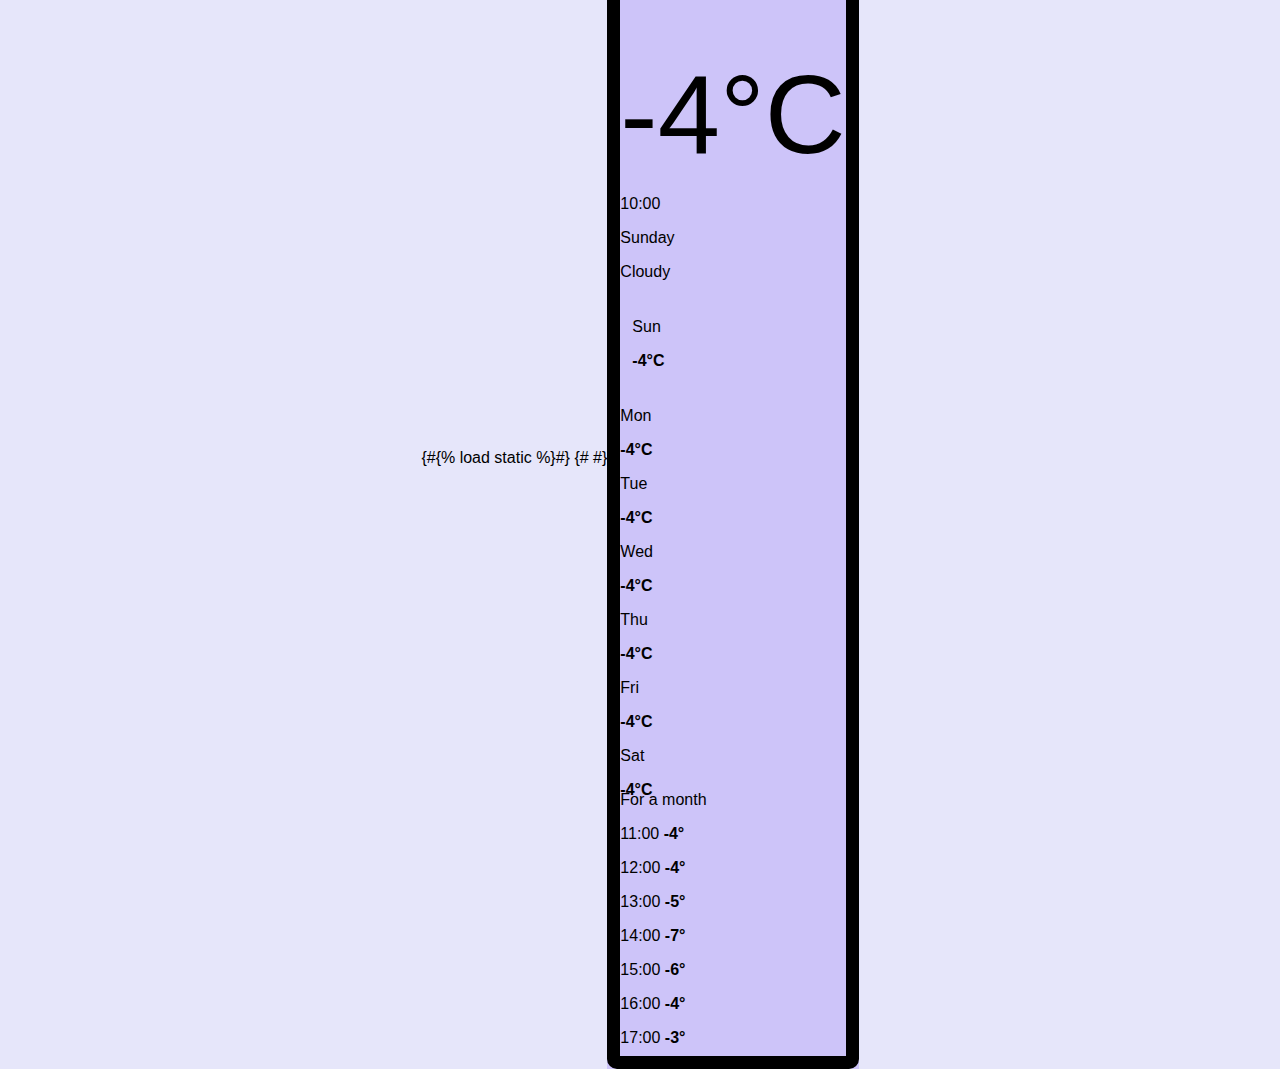
<file: templates/base.html>
{#{% load static %}#}
<!DOCTYPE html>
<html lang="en">
<head>
  <meta charset="UTF-8">
  <title>Title</title>
{#  <link rel="stylesheet" href="/static/base.css">#}
</head>
<body>
<section class="vh-100" style="background-color: #cdc4f9;">
  <div class="container py-5 h-100">
    <div class="row d-flex justify-content-center align-items-center h-100">
      <div class="col-md-12 col-xl-10">

        <div class="card shadow-0 border border-dark border-5 text-dark" style="border-radius: 10px;">
          <div class="card-body p-4">

            <div class="row text-center">
              <div class="col-md-9 text-center border-end border-5 border-dark py-4"
                   style="margin-top: -1.5rem; margin-bottom: -1.5rem;">
                <div class="d-flex justify-content-around mt-3">
                  <p class="small">Toronto</p>
                  <p class="small">21.02.2021</p>
                  <p class="small">Rain map</p>
                </div>
                <div class="d-flex justify-content-around align-items-center py-5 my-4">
                  <p class="fw-bold mb-0" style="font-size: 7rem;">-4°C</p>
                  <div class="text-start">
                    <p class="small">10:00</p>
                    <p class="h3 mb-3">Sunday</p>
                    <p class="small mb-0">Cloudy</p>
                  </div>
                </div>
                <div class="d-flex justify-content-around align-items-center mb-3">
                  <div class="flex-column">
                    <i class="fas fa-minus"></i>
                  </div>
                  <div class="flex-column border" style="border-radius: 10px; padding: .75rem">
                    <p class="small mb-1">Sun</p>
                    <p class="small mb-0"><strong>-4°C</strong></p>
                  </div>
                  <div class="flex-column">
                    <p class="small mb-1">Mon</p>
                    <p class="small mb-0"><strong>-4°C</strong></p>
                  </div>
                  <div class="flex-column">
                    <p class="small mb-1">Tue</p>
                    <p class="small mb-0"><strong>-4°C</strong></p>
                  </div>
                  <div class="flex-column">
                    <p class="small mb-1">Wed</p>
                    <p class="small mb-0"><strong>-4°C</strong></p>
                  </div>
                  <div class="flex-column">
                    <p class="small mb-1">Thu</p>
                    <p class="small mb-0"><strong>-4°C</strong></p>
                  </div>
                  <div class="flex-column">
                    <p class="small mb-1">Fri</p>
                    <p class="small mb-0"><strong>-4°C</strong></p>
                  </div>
                  <div class="flex-column">
                    <p class="small mb-1">Sat</p>
                    <p class="small mb-0"><strong>-4°C</strong></p>
                  </div>
                  <div class="flex-column">
                    <i class="fas fa-minus"></i>
                  </div>
                </div>
              </div>
              <div class="col-md-3 text-end">
                <p class="small mt-3 mb-5 pb-5">For a month</p>
                <p class="pb-1"><span class="pe-2">11:00</span> <strong>-4°</strong></p>
                <p class="pb-1"><span class="pe-2">12:00</span> <strong>-4°</strong></p>
                <p class="pb-1"><span class="pe-2">13:00</span> <strong>-5°</strong></p>
                <p class="pb-1"><span class="pe-2">14:00</span> <strong>-7°</strong></p>
                <p class="pb-1"><span class="pe-2">15:00</span> <strong>-6°</strong></p>
                <p class="pb-1"><span class="pe-2">16:00</span> <strong>-4°</strong></p>
                <p><span class="pe-2">17:00</span> <strong>-3°</strong></p>
              </div>
            </div>
          </div>
        </div>
      </div>
    </div>
  </div>
</section>
</body>
</html>
</file>
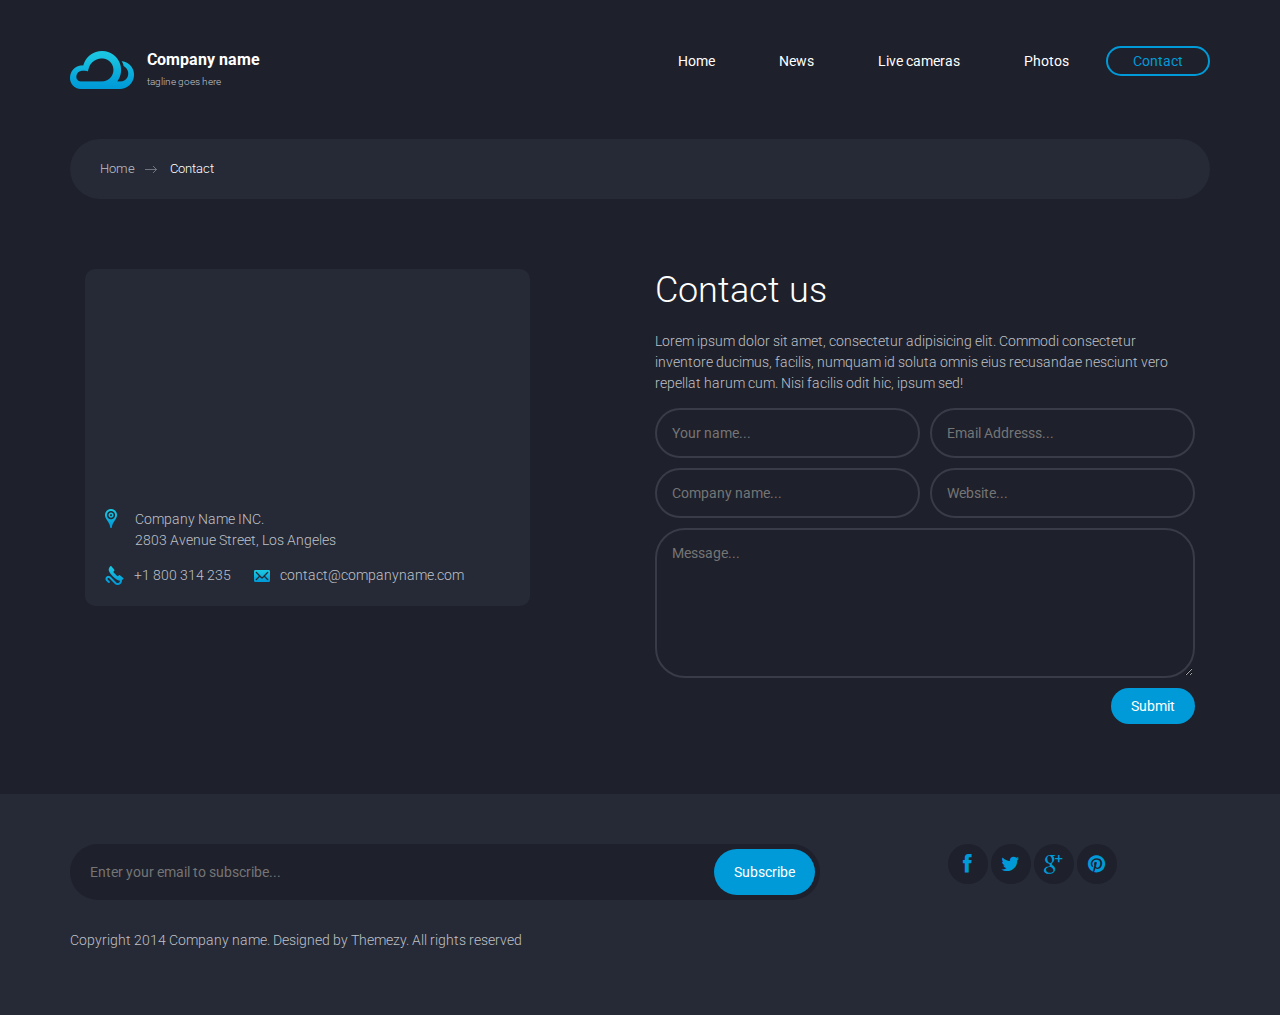
<file: templates/contact.html>
<!DOCTYPE html>
<html lang="en">
	<head>
		<meta charset="UTF-8">
		<meta http-equiv="X-UA-Compatible" content="IE=edge">
		<meta name="viewport" content="width=device-width, initial-scale=1.0,maximum-scale=1">
		
		<title>Compass Starter by Ariona, Rian</title>

		<!-- Loading third party fonts -->
		<link href="http://fonts.googleapis.com/css?family=Roboto:300,400,700|" rel="stylesheet" type="text/css">
		<link href="../static/fonts/font-awesome.min.css" rel="stylesheet" type="text/css">

		<!-- Loading main css file -->
		<link rel="stylesheet" href="../static/style.css">
		
		<!--[if lt IE 9]>
    <script src="/static/js/ie-support/html5.js"></script>
    <script src="/static/js/ie-support/respond.js"></script>
    <![endif]-->

	</head>


	<body>
		
		<div class="site-content">
			<div class="site-header">
				<div class="container">
					<a href="/" class="branding">
						<img src="../static/images/logo.png" alt="" class="logo">
						<div class="logo-type">
							<h1 class="site-title">Company name</h1>
							<small class="site-description">tagline goes here</small>
						</div>
					</a>

					<!-- Default snippet for navigation -->
					<div class="main-navigation">
						<button type="button" class="menu-toggle"><i class="fa fa-bars"></i></button>
						<ul class="menu">
							<li class="menu-item"><a href="/">Home</a></li>
							<li class="menu-item"><a href="/news">News</a></li>
							<li class="menu-item"><a href="/live-cameras">Live cameras</a></li>
							<li class="menu-item"><a href="/photos">Photos</a></li>
							<li class="menu-item current-menu-item"><a href="/contact">Contact</a></li>
						</ul> <!-- .menu -->
					</div> <!-- .main-navigation -->

					<div class="mobile-navigation"></div>

				</div>
			</div> <!-- .site-header -->

			<main class="main-content">
				<div class="container">
					<div class="breadcrumb">
						<a href="/">Home</a>
						<span>Contact</span>
					</div>
				</div>

				<div class="fullwidth-block">
					<div class="container">
						<div class="col-md-5">
							<div class="contact-details">
								<div class="map" data-latitude="-6.897789" data-longitude="107.621735"></div>
								<div class="contact-info">
									<address>
										<img src="../static/images/icon-marker.png" alt="">
										<p>Company Name INC. <br>
										2803 Avenue Street, Los Angeles</p>
									</address>
									
									<a href="#"><img src="../static/images/icon-phone.png" alt="">+1 800 314 235</a>
									<a href="#"><img src="../static/images/icon-envelope.png" alt="">contact@companyname.com</a>
								</div>
							</div>
						</div>
						<div class="col-md-6 col-md-offset-1">
							<h2 class="section-title">Contact us</h2>
							<p>Lorem ipsum dolor sit amet, consectetur adipisicing elit. Commodi consectetur inventore ducimus, facilis, numquam id soluta omnis eius recusandae nesciunt vero repellat harum cum. Nisi facilis odit hic, ipsum sed!</p>
							<form action="#" class="contact-form">
								<div class="row">
									<div class="col-md-6"><input type="text" placeholder="Your name..."></div>
									<div class="col-md-6"><input type="text" placeholder="Email Addresss..."></div>
								</div>
								<div class="row">
									<div class="col-md-6"><input type="text" placeholder="Company name..."></div>
									<div class="col-md-6"><input type="text" placeholder="Website..."></div>
								</div>
								<textarea name="" placeholder="Message..."></textarea>
								<div class="text-right">
									<input type="submit" placeholder="Send message">
								</div>
							</form>

						</div>
					</div>
				</div>
				
			</main> <!-- .main-content -->

			<footer class="site-footer">
				<div class="container">
					<div class="row">
						<div class="col-md-8">
							<form action="#" class="subscribe-form">
								<input type="text" placeholder="Enter your email to subscribe...">
								<input type="submit" value="Subscribe">
							</form>
						</div>
						<div class="col-md-3 col-md-offset-1">
							<div class="social-links">
								<a href="#"><i class="fa fa-facebook"></i></a>
								<a href="#"><i class="fa fa-twitter"></i></a>
								<a href="#"><i class="fa fa-google-plus"></i></a>
								<a href="#"><i class="fa fa-pinterest"></i></a>
							</div>
						</div>
					</div>

					<p class="colophon">Copyright 2014 Company name. Designed by Themezy. All rights reserved</p>
				</div>
			</footer> <!-- .site-footer -->
		</div>
		
		<script src="/static/js/jquery-1.11.1.min.js"></script>
		<script type="text/javascript" src="https://maps.google.com/maps/api/js?sensor=false&amp;language=en"></script>
		<script src="/static/js/plugins.js"></script>
		<script src="/static/js/app.js"></script>
		
	</body>

</html>
</file>
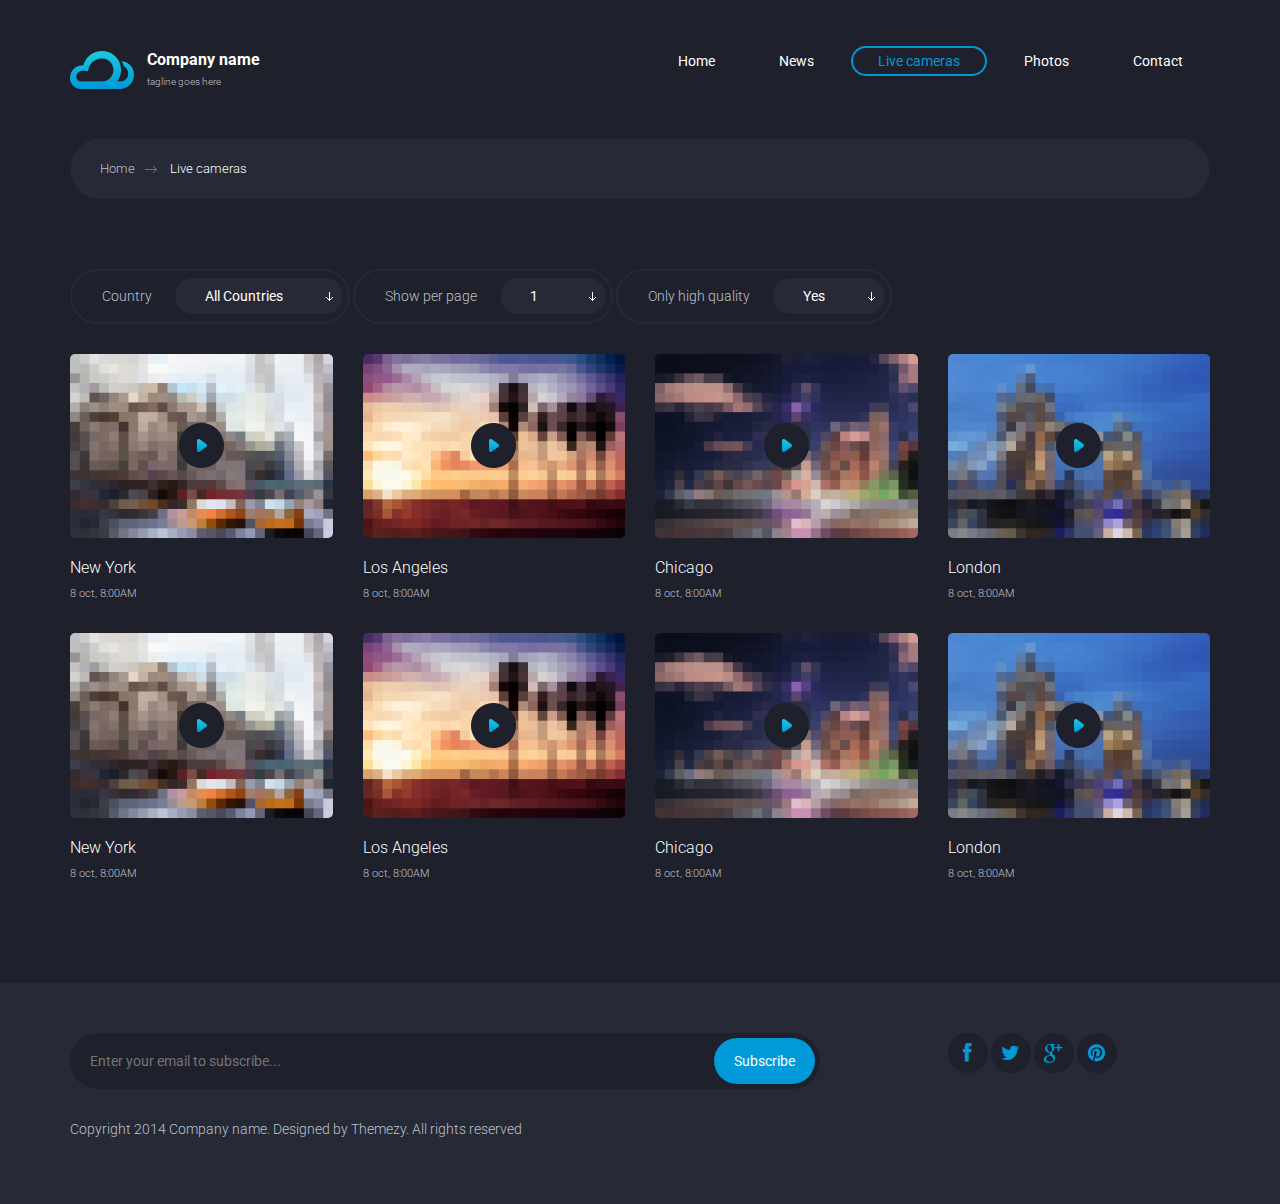
<file: templates/live-cameras.html>
<!DOCTYPE html>
<html lang="en">
<head>
  <meta charset="UTF-8">
  <meta http-equiv="X-UA-Compatible" content="IE=edge">
  <meta name="viewport" content="width=device-width, initial-scale=1.0,maximum-scale=1">

  <title>Compass Starter by Ariona, Rian</title>

  <!-- Loading third party fonts -->
  <link href="http://fonts.googleapis.com/css?family=Roboto:300,400,700|" rel="stylesheet" type="text/css">
  <link href="../static/fonts/font-awesome.min.css" rel="stylesheet" type="text/css">

  <!-- Loading main css file -->
  <link rel="stylesheet" href="../static/style.css">

  <!--[if lt IE 9]>
  <script src="/static/js/ie-support/html5.js"></script>
  <script src="/static/js/ie-support/respond.js"></script>
  <![endif]-->

</head>


<body>

<div class="site-content">
  <div class="site-header">
    <div class="container">
      <a href="/" class="branding">
        <img src="../static/images/logo.png" alt="" class="logo">
        <div class="logo-type">
          <h1 class="site-title">Company name</h1>
          <small class="site-description">tagline goes here</small>
        </div>
      </a>

      <!-- Default snippet for navigation -->
      <div class="main-navigation">
        <button type="button" class="menu-toggle"><i class="fa fa-bars"></i></button>
        <ul class="menu">
          <li class="menu-item"><a href="/">Home</a></li>
          <li class="menu-item"><a href="/news">News</a></li>
          <li class="menu-item current-menu-item"><a href="/live-cameras">Live cameras</a></li>
          <li class="menu-item"><a href="/photos">Photos</a></li>
          <li class="menu-item"><a href="/contact">Contact</a></li>
        </ul> <!-- .menu -->
      </div> <!-- .main-navigation -->

      <div class="mobile-navigation"></div>

    </div>
  </div> <!-- .site-header -->

  <main class="main-content">
    <div class="container">
      <div class="breadcrumb">
        <a href="/">Home</a>
        <span>Live cameras</span>
      </div>
    </div>

    <div class="fullwidth-block">
      <div class="container">
        <div class="filter">
          <div class="country filter-control">
            <label for="">Country</label>
            <span class="select control">
									<select name="" id="">
										<option value="">All Countries</option>
									</select>
								</span>
          </div>
          <div class="count filter-control">
            <label for="">Show per page</label>
            <span class="select control">
									<select name="" id="">
										<option value="">1</option>
										<option value="">2</option>
										<option value="">3</option>
										<option value="">4</option>
										<option value="">5</option>
										<option value="">6</option>
										<option value="">7</option>
										<option value="">8</option>
										<option value="">9</option>
										<option value="">10</option>
									</select>
								</span>
          </div>
          <div class="quality filter-control">
            <label for="">Only high quality</label>
            <span class="select control">
									<select name="" id="">
										<option value="">Yes</option>
										<option value="">No</option>
									</select>
								</span>
          </div>
        </div>
        <div class="row">
          <div class="col-md-3 col-sm-6">
            <div class="live-camera">
              <figure class="live-camera-cover"><img src="../static/images/live-camera-1.jpg" alt=""></figure>
              <h3 class="location">New York</h3>
              <small class="date">8 oct, 8:00AM</small>
            </div>
          </div>
          <div class="col-md-3 col-sm-6">
            <div class="live-camera">
              <figure class="live-camera-cover"><img src="../static/images/live-camera-2.jpg" alt=""></figure>
              <h3 class="location">Los Angeles</h3>
              <small class="date">8 oct, 8:00AM</small>
            </div>
          </div>
          <div class="col-md-3 col-sm-6">
            <div class="live-camera">
              <figure class="live-camera-cover"><img src="../static/images/live-camera-3.jpg" alt=""></figure>
              <h3 class="location">Chicago</h3>
              <small class="date">8 oct, 8:00AM</small>
            </div>
          </div>
          <div class="col-md-3 col-sm-6">
            <div class="live-camera">
              <figure class="live-camera-cover"><img src="../static/images/live-camera-4.jpg" alt=""></figure>
              <h3 class="location">London</h3>
              <small class="date">8 oct, 8:00AM</small>
            </div>
          </div>
        </div>
        <div class="row">
          <div class="col-md-3 col-sm-6">
            <div class="live-camera">
              <figure class="live-camera-cover"><img src="../static/images/live-camera-5.jpg" alt=""></figure>
              <h3 class="location">New York</h3>
              <small class="date">8 oct, 8:00AM</small>
            </div>
          </div>
          <div class="col-md-3 col-sm-6">
            <div class="live-camera">
              <figure class="live-camera-cover"><img src="../static/images/live-camera-6.jpg" alt=""></figure>
              <h3 class="location">Los Angeles</h3>
              <small class="date">8 oct, 8:00AM</small>
            </div>
          </div>
          <div class="col-md-3 col-sm-6">
            <div class="live-camera">
              <figure class="live-camera-cover"><img src="../static/images/live-camera-7.jpg" alt=""></figure>
              <h3 class="location">Chicago</h3>
              <small class="date">8 oct, 8:00AM</small>
            </div>
          </div>
          <div class="col-md-3 col-sm-6">
            <div class="live-camera">
              <figure class="live-camera-cover"><img src="../static/images/live-camera-8.jpg" alt=""></figure>
              <h3 class="location">London</h3>
              <small class="date">8 oct, 8:00AM</small>
            </div>
          </div>
        </div>
      </div>
    </div>

  </main> <!-- .main-content -->

  <footer class="site-footer">
    <div class="container">
      <div class="row">
        <div class="col-md-8">
          <form action="#" class="subscribe-form">
            <input type="text" placeholder="Enter your email to subscribe...">
            <input type="submit" value="Subscribe">
          </form>
        </div>
        <div class="col-md-3 col-md-offset-1">
          <div class="social-links">
            <a href="#"><i class="fa fa-facebook"></i></a>
            <a href="#"><i class="fa fa-twitter"></i></a>
            <a href="#"><i class="fa fa-google-plus"></i></a>
            <a href="#"><i class="fa fa-pinterest"></i></a>
          </div>
        </div>
      </div>

      <p class="colophon">Copyright 2014 Company name. Designed by Themezy. All rights reserved</p>
    </div>
  </footer> <!-- .site-footer -->
</div>

<script src="/static/js/jquery-1.11.1.min.js"></script>
<script src="/static/js/plugins.js"></script>
<script src="/static/js/app.js"></script>

</body>

</html>
</file>
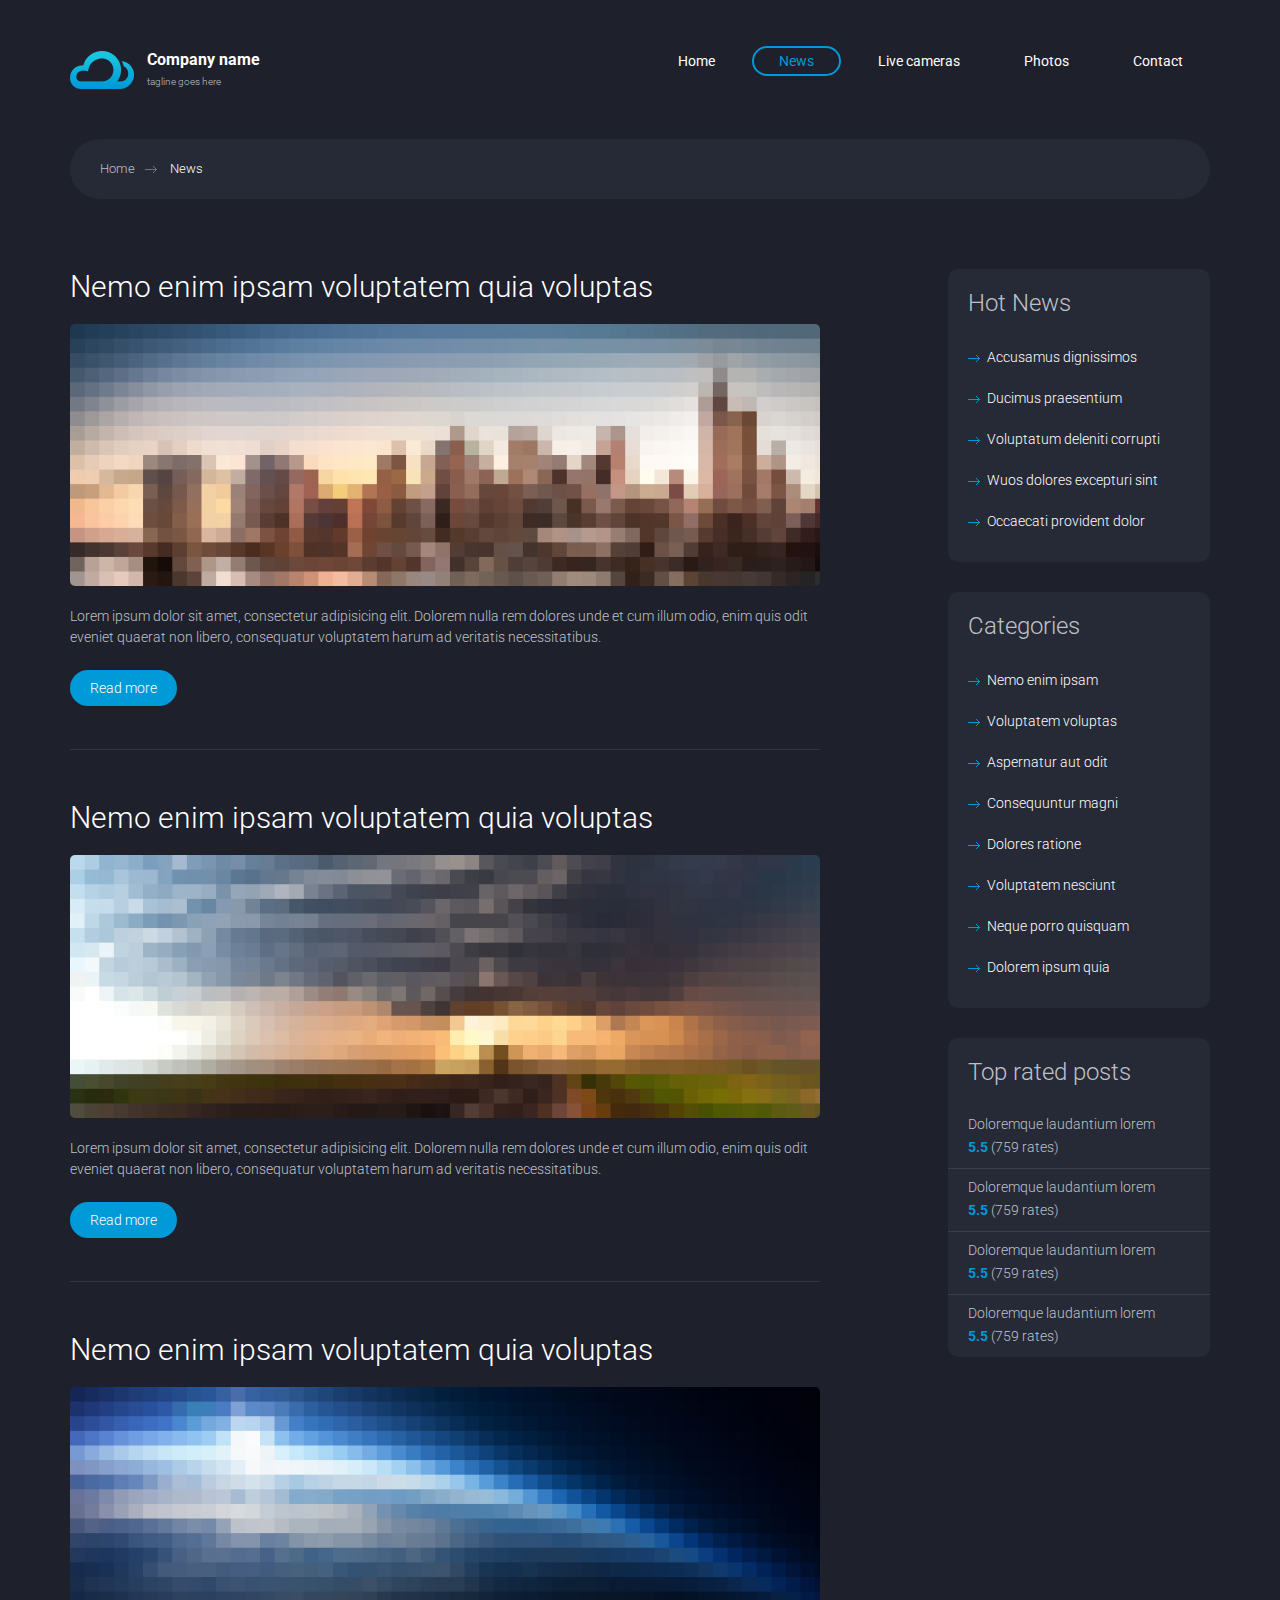
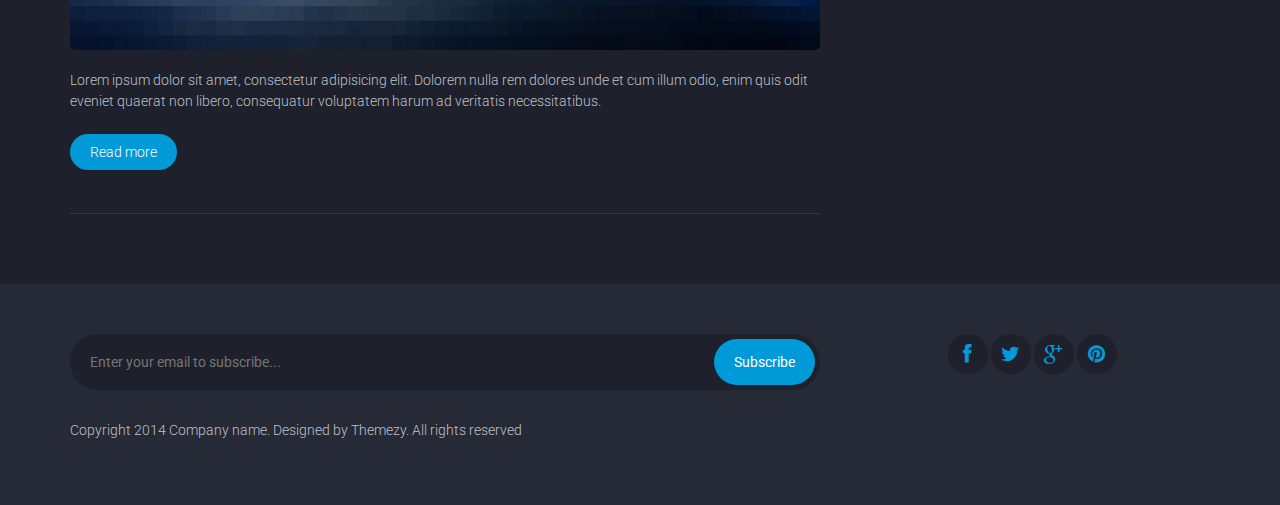
<file: templates/news.html>
<!DOCTYPE html>
<html lang="en">
<head>
  <meta charset="UTF-8">
  <meta http-equiv="X-UA-Compatible" content="IE=edge">
  <meta name="viewport" content="width=device-width, initial-scale=1.0,maximum-scale=1">

  <title>Compass Starter by Ariona, Rian</title>

  <!-- Loading third party fonts -->
  <link href="http://fonts.googleapis.com/css?family=Roboto:300,400,700|" rel="stylesheet" type="text/css">
  <link href="../static/fonts/font-awesome.min.css" rel="stylesheet" type="text/css">

  <!-- Loading main css file -->
  <link rel="stylesheet" href="../static/style.css">

  <!--[if lt IE 9]>
  <script src="/static/js/ie-support/html5.js"></script>
  <script src="/static/js/ie-support/respond.js"></script>
  <![endif]-->

</head>


<body>

<div class="site-content">
  <div class="site-header">
    <div class="container">
      <a href="/" class="branding">
        <img src="/static/images/logo.png" alt="" class="logo">
        <div class="logo-type">
          <h1 class="site-title">Company name</h1>
          <small class="site-description">tagline goes here</small>
        </div>
      </a>

      <!-- Default snippet for navigation -->
      <div class="main-navigation">
        <button type="button" class="menu-toggle"><i class="fa fa-bars"></i></button>
        <ul class="menu">
          <li class="menu-item"><a href="/">Home</a></li>
          <li class="menu-item current-menu-item"><a href="/news">News</a></li>
          <li class="menu-item"><a href="/live-cameras">Live cameras</a></li>
          <li class="menu-item"><a href="/photos">Photos</a></li>
          <li class="menu-item"><a href="/contact">Contact</a></li>
        </ul> <!-- .menu -->
      </div> <!-- .main-navigation -->

      <div class="mobile-navigation"></div>

    </div>
  </div> <!-- .site-header -->

  <main class="main-content">
    <div class="container">
      <div class="breadcrumb">
        <a href="/">Home</a>
        <span>News</span>
      </div>
    </div>


    <div class="fullwidth-block">
      <div class="container">
        <div class="row">
          <div class="content col-md-8">
            <div class="post">
              <h2 class="entry-title">Nemo enim ipsam voluptatem quia voluptas</h2>
              <div class="featured-image"><img src="../static/images/featured-image-1.jpg" alt=""></div>
              <p>Lorem ipsum dolor sit amet, consectetur adipisicing elit. Dolorem nulla rem dolores unde et cum illum
                odio, enim quis odit eveniet quaerat non libero, consequatur voluptatem harum ad veritatis
                necessitatibus.</p>
              <a href="/single" class="button">Read more</a>
            </div>

            <div class="post">
              <h2 class="entry-title">Nemo enim ipsam voluptatem quia voluptas</h2>
              <div class="featured-image"><img src="../static/images/featured-image-2.jpg" alt=""></div>
              <p>Lorem ipsum dolor sit amet, consectetur adipisicing elit. Dolorem nulla rem dolores unde et cum illum
                odio, enim quis odit eveniet quaerat non libero, consequatur voluptatem harum ad veritatis
                necessitatibus.</p>
              <a href="/single" class="button">Read more</a>
            </div>

            <div class="post">
              <h2 class="entry-title">Nemo enim ipsam voluptatem quia voluptas</h2>
              <div class="featured-image"><img src="../static/images/featured-image-3.jpg" alt=""></div>
              <p>Lorem ipsum dolor sit amet, consectetur adipisicing elit. Dolorem nulla rem dolores unde et cum illum
                odio, enim quis odit eveniet quaerat non libero, consequatur voluptatem harum ad veritatis
                necessitatibus.</p>
              <a href="/single" class="button">Read more</a>
            </div>
          </div>
          <div class="sidebar col-md-3 col-md-offset-1">
            <div class="widget">
              <h3 class="widget-title">Hot News</h3>
              <ul class="arrow-list">
                <li><a href="#">Accusamus dignissimos</a></li>
                <li><a href="#">Ducimus praesentium</a></li>
                <li><a href="#">Voluptatum deleniti corrupti</a></li>
                <li><a href="#">Wuos dolores excepturi sint</a></li>
                <li><a href="#">Occaecati provident dolor</a></li>
              </ul>
            </div>

            <div class="widget">
              <h3 class="widget-title">Categories</h3>
              <ul class="arrow-list">
                <li><a href="#">Nemo enim ipsam</a></li>
                <li><a href="#">Voluptatem voluptas</a></li>
                <li><a href="#">Aspernatur aut odit</a></li>
                <li><a href="#">Consequuntur magni</a></li>
                <li><a href="#">Dolores ratione</a></li>
                <li><a href="#">Voluptatem nesciunt</a></li>
                <li><a href="#">Neque porro quisquam</a></li>
                <li><a href="#">Dolorem ipsum quia</a></li>
              </ul>
            </div>

            <div class="widget top-rated">
              <h3 class="widget-title">Top rated posts</h3>
              <ul>
                <li><h3 class="entry-title"><a href="#">Doloremque laudantium lorem</a></h3>
                  <div class="rating"><strong>5.5</strong> (759 rates)</div>
                </li>
                <li><h3 class="entry-title"><a href="#">Doloremque laudantium lorem</a></h3>
                  <div class="rating"><strong>5.5</strong> (759 rates)</div>
                </li>
                <li><h3 class="entry-title"><a href="#">Doloremque laudantium lorem</a></h3>
                  <div class="rating"><strong>5.5</strong> (759 rates)</div>
                </li>
                <li><h3 class="entry-title"><a href="#">Doloremque laudantium lorem</a></h3>
                  <div class="rating"><strong>5.5</strong> (759 rates)</div>
                </li>
              </ul>
            </div>
          </div>
        </div>
      </div>
    </div>
  </main> <!-- .main-content -->

  <footer class="site-footer">
    <div class="container">
      <div class="row">
        <div class="col-md-8">
          <form action="#" class="subscribe-form">
            <input type="text" placeholder="Enter your email to subscribe...">
            <input type="submit" value="Subscribe">
          </form>
        </div>
        <div class="col-md-3 col-md-offset-1">
          <div class="social-links">
            <a href="#"><i class="fa fa-facebook"></i></a>
            <a href="#"><i class="fa fa-twitter"></i></a>
            <a href="#"><i class="fa fa-google-plus"></i></a>
            <a href="#"><i class="fa fa-pinterest"></i></a>
          </div>
        </div>
      </div>

      <p class="colophon">Copyright 2014 Company name. Designed by Themezy. All rights reserved</p>
    </div>
  </footer> <!-- .site-footer -->
</div>

<script src="../static/js/jquery-1.11.1.min.js"></script>
<script src="../static/js/plugins.js"></script>
<script src="../static/js/app.js"></script>

</body>

</html>
</file>
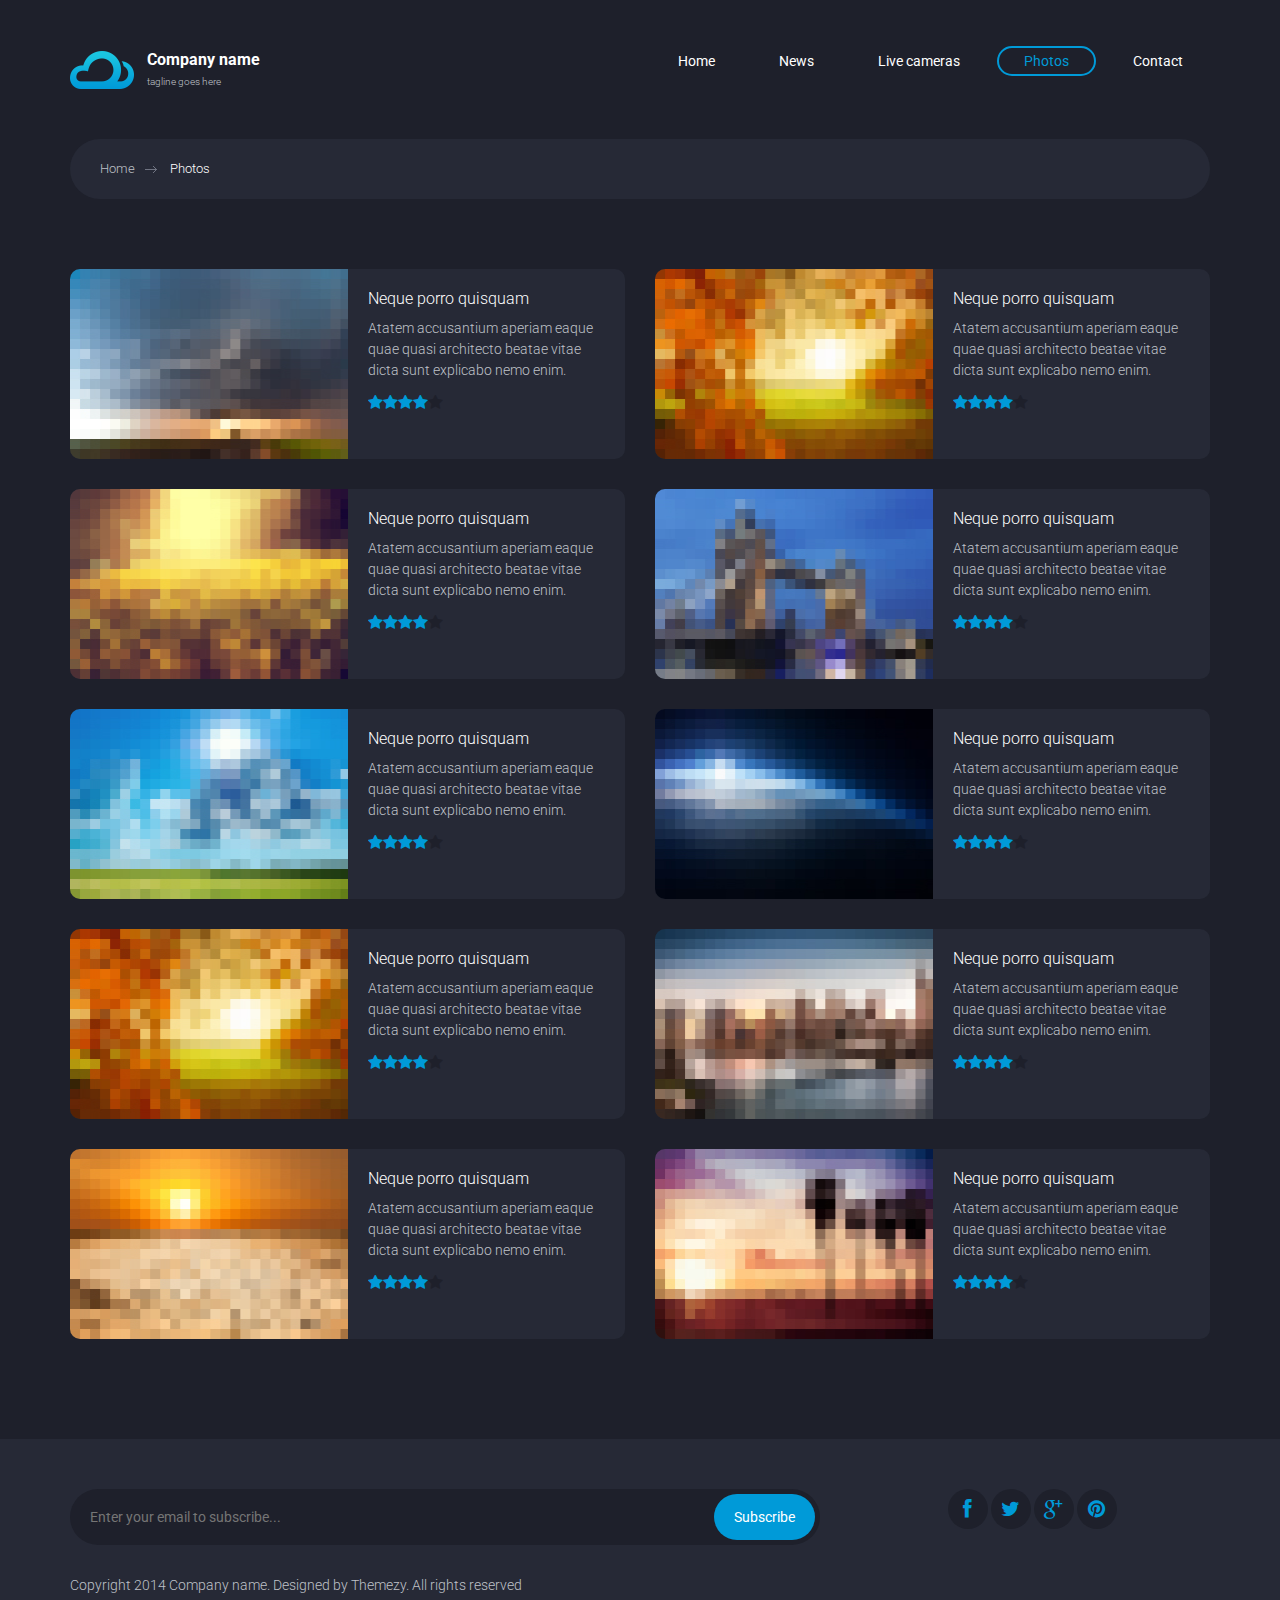
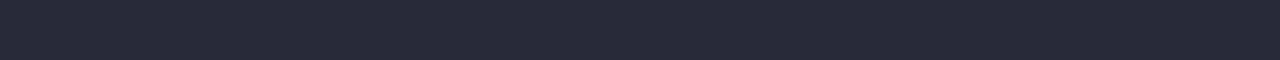
<file: templates/photos.html>
<!DOCTYPE html>
<html lang="en">
	<head>
		<meta charset="UTF-8">
		<meta http-equiv="X-UA-Compatible" content="IE=edge">
		<meta name="viewport" content="width=device-width, initial-scale=1.0,maximum-scale=1">
		
		<title>Compass Starter by Ariona, Rian</title>

		<!-- Loading third party fonts -->
		<link href="http://fonts.googleapis.com/css?family=Roboto:300,400,700|" rel="stylesheet" type="text/css">
		<link href="../static/fonts/font-awesome.min.css" rel="stylesheet" type="text/css">

		<!-- Loading main css file -->
		<link rel="stylesheet" href="../static/style.css">
		
		<!--[if lt IE 9]>
    <script src="../js/ie-support/html5.js"></script>
    <script src="../js/ie-support/respond.js"></script>
    <![endif]-->

	</head>


	<body>
		
		<div class="site-content">
			<div class="site-header">
				<div class="container">
					<a href="/" class="branding">
						<img src="/static/images/logo.png" alt="" class="logo">
						<div class="logo-type">
							<h1 class="site-title">Company name</h1>
							<small class="site-description">tagline goes here</small>
						</div>
					</a>

					<!-- Default snippet for navigation -->
					<div class="main-navigation">
						<button type="button" class="menu-toggle"><i class="fa fa-bars"></i></button>
						<ul class="menu">
							<li class="menu-item"><a href="/">Home</a></li>
							<li class="menu-item"><a href="/news">News</a></li>
							<li class="menu-item"><a href="/live-cameras">Live cameras</a></li>
							<li class="menu-item current-menu-item"><a href="/photos">Photos</a></li>
							<li class="menu-item"><a href="/contact">Contact</a></li>
						</ul> <!-- .menu -->
					</div> <!-- .main-navigation -->

					<div class="mobile-navigation"></div>

				</div>
			</div> <!-- .site-header -->

			<main class="main-content">
				<div class="container">
					<div class="breadcrumb">
						<a href="/">Home</a>
						<span>Photos</span>
					</div>
				</div>

				<div class="fullwidth-block">
					<div class="container">
						<div class="row">
							<div class="col-md-6">
								<div class="photo">
									<div class="photo-preview photo-detail" data-bg-image="/static/images/photo-1.jpg"></div>
									<div class="photo-details">
										<h3 class="photo-title"><a href="#">Neque porro quisquam</a></h3>
										<p>Atatem accusantium aperiam eaque quae quasi architecto beatae vitae dicta sunt explicabo nemo enim.</p>
										<div class="star-rating" title="Rated 1 out of 5"><span style="width:60%"><strong class="rating">1</strong> out of 5</span></div>
									</div>
								</div>
								<div class="photo">
									<div class="photo-preview photo-detail" data-bg-image="/static/images/photo-2.jpg"></div>
									<div class="photo-details">
										<h3 class="photo-title"><a href="#">Neque porro quisquam</a></h3>
										<p>Atatem accusantium aperiam eaque quae quasi architecto beatae vitae dicta sunt explicabo nemo enim.</p>
										<div class="star-rating" title="Rated 1 out of 5"><span style="width:60%"><strong class="rating">1</strong> out of 5</span></div>
									</div>
								</div>
								<div class="photo">
									<div class="photo-preview photo-detail" data-bg-image="/static/images/photo-3.jpg"></div>
									<div class="photo-details">
										<h3 class="photo-title"><a href="#">Neque porro quisquam</a></h3>
										<p>Atatem accusantium aperiam eaque quae quasi architecto beatae vitae dicta sunt explicabo nemo enim.</p>
										<div class="star-rating" title="Rated 1 out of 5"><span style="width:60%"><strong class="rating">1</strong> out of 5</span></div>
									</div>
								</div>
								<div class="photo">
									<div class="photo-preview photo-detail" data-bg-image="/static/images/photo-4.jpg"></div>
									<div class="photo-details">
										<h3 class="photo-title"><a href="#">Neque porro quisquam</a></h3>
										<p>Atatem accusantium aperiam eaque quae quasi architecto beatae vitae dicta sunt explicabo nemo enim.</p>
										<div class="star-rating" title="Rated 1 out of 5"><span style="width:60%"><strong class="rating">1</strong> out of 5</span></div>
									</div>
								</div>
								<div class="photo">
									<div class="photo-preview photo-detail" data-bg-image="/static/images/photo-5.jpg"></div>
									<div class="photo-details">
										<h3 class="photo-title"><a href="#">Neque porro quisquam</a></h3>
										<p>Atatem accusantium aperiam eaque quae quasi architecto beatae vitae dicta sunt explicabo nemo enim.</p>
										<div class="star-rating" title="Rated 1 out of 5"><span style="width:60%"><strong class="rating">1</strong> out of 5</span></div>
									</div>
								</div>
							</div>
							<div class="col-md-6">
								<div class="photo">
									<div class="photo-preview photo-detail" data-bg-image="/static/images/photo-4.jpg"></div>
									<div class="photo-details">
										<h3 class="photo-title"><a href="#">Neque porro quisquam</a></h3>
										<p>Atatem accusantium aperiam eaque quae quasi architecto beatae vitae dicta sunt explicabo nemo enim.</p>
										<div class="star-rating" title="Rated 1 out of 5"><span style="width:60%"><strong class="rating">1</strong> out of 5</span></div>
									</div>
								</div>
								<div class="photo">
									<div class="photo-preview photo-detail" data-bg-image="/static/images/photo-7.jpg"></div>
									<div class="photo-details">
										<h3 class="photo-title"><a href="#">Neque porro quisquam</a></h3>
										<p>Atatem accusantium aperiam eaque quae quasi architecto beatae vitae dicta sunt explicabo nemo enim.</p>
										<div class="star-rating" title="Rated 1 out of 5"><span style="width:60%"><strong class="rating">1</strong> out of 5</span></div>
									</div>
								</div>
								<div class="photo">
									<div class="photo-preview photo-detail" data-bg-image="/static/images/photo-8.jpg"></div>
									<div class="photo-details">
										<h3 class="photo-title"><a href="#">Neque porro quisquam</a></h3>
										<p>Atatem accusantium aperiam eaque quae quasi architecto beatae vitae dicta sunt explicabo nemo enim.</p>
										<div class="star-rating" title="Rated 1 out of 5"><span style="width:60%"><strong class="rating">1</strong> out of 5</span></div>
									</div>
								</div>
								<div class="photo">
									<div class="photo-preview photo-detail" data-bg-image="/static/images/photo-9.jpg"></div>
									<div class="photo-details">
										<h3 class="photo-title"><a href="#">Neque porro quisquam</a></h3>
										<p>Atatem accusantium aperiam eaque quae quasi architecto beatae vitae dicta sunt explicabo nemo enim.</p>
										<div class="star-rating" title="Rated 1 out of 5"><span style="width:60%"><strong class="rating">1</strong> out of 5</span></div>
									</div>
								</div>
								<div class="photo">
									<div class="photo-preview photo-detail" data-bg-image="/static/images/photo-10.jpg"></div>
									<div class="photo-details">
										<h3 class="photo-title"><a href="#">Neque porro quisquam</a></h3>
										<p>Atatem accusantium aperiam eaque quae quasi architecto beatae vitae dicta sunt explicabo nemo enim.</p>
										<div class="star-rating" title="Rated 1 out of 5"><span style="width:60%"><strong class="rating">1</strong> out of 5</span></div>
									</div>
								</div>
							</div>
						</div>
					</div>
				</div>
				
			</main> <!-- .main-content -->

			<footer class="site-footer">
				<div class="container">
					<div class="row">
						<div class="col-md-8">
							<form action="#" class="subscribe-form">
								<input type="text" placeholder="Enter your email to subscribe...">
								<input type="submit" value="Subscribe">
							</form>
						</div>
						<div class="col-md-3 col-md-offset-1">
							<div class="social-links">
								<a href="#"><i class="fa fa-facebook"></i></a>
								<a href="#"><i class="fa fa-twitter"></i></a>
								<a href="#"><i class="fa fa-google-plus"></i></a>
								<a href="#"><i class="fa fa-pinterest"></i></a>
							</div>
						</div>
					</div>

					<p class="colophon">Copyright 2014 Company name. Designed by Themezy. All rights reserved</p>
				</div>
			</footer> <!-- .site-footer -->
		</div>
		
		<script src="../static/js/jquery-1.11.1.min.js"></script>
		<script src="../static/js/plugins.js"></script>
		<script src="../static/js/app.js"></script>
		
	</body>

</html>
</file>
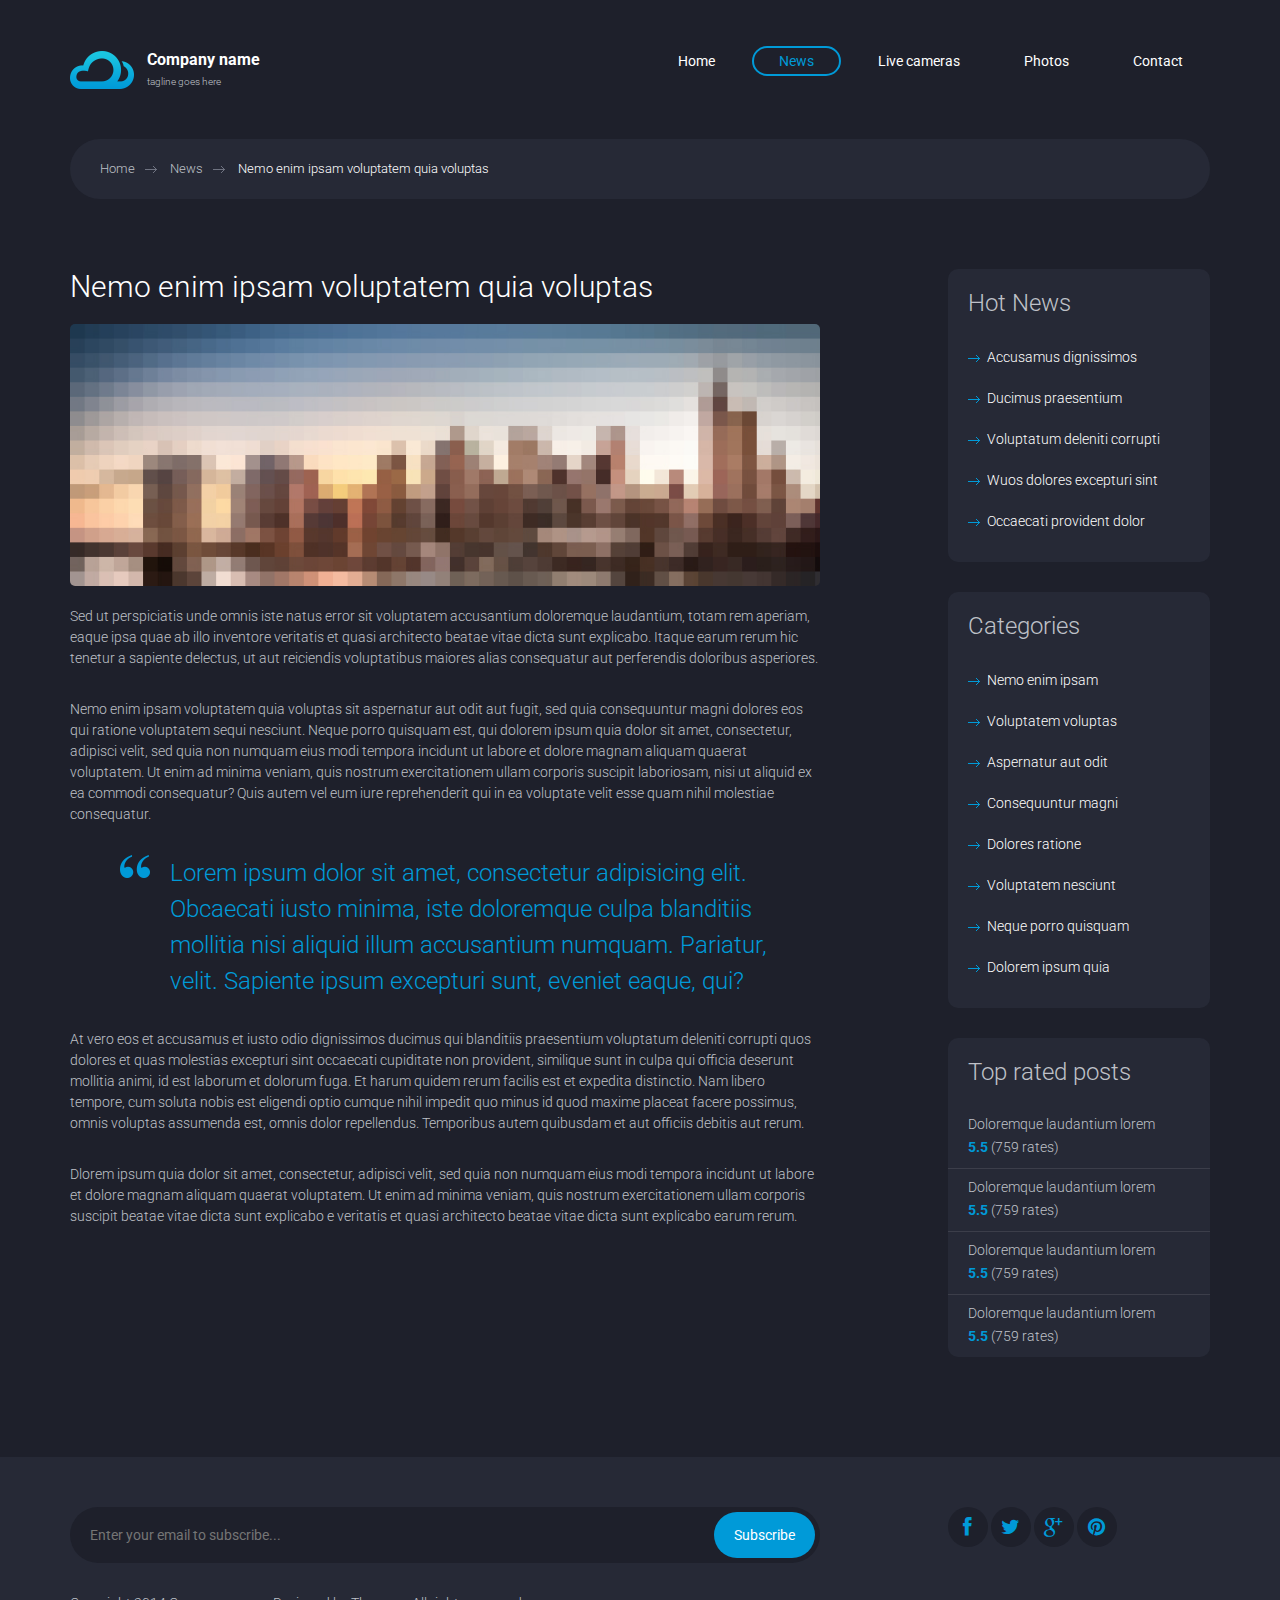
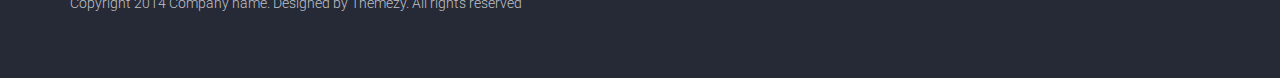
<file: templates/single.html>
<!DOCTYPE html>
<html lang="en">
	<head>
		<meta charset="UTF-8">
		<meta http-equiv="X-UA-Compatible" content="IE=edge">
		<meta name="viewport" content="width=device-width, initial-scale=1.0,maximum-scale=1">
		
		<title>Compass Starter by Ariona, Rian</title>

		<!-- Loading third party fonts -->
		<link href="http://fonts.googleapis.com/css?family=Roboto:300,400,700|" rel="stylesheet" type="text/css">
		<link href="../static/fonts/font-awesome.min.css" rel="stylesheet" type="text/css">

		<!-- Loading main css file -->
		<link rel="stylesheet" href="../static/style.css">
		
		<!--[if lt IE 9]>
    <script src="/js/ie-support/html5.js"></script>
    <script src="/js/ie-support/respond.js"></script>
    <![endif]-->

	</head>


	<body>
		
		<div class="site-content">
			<div class="site-header">
				<div class="container">
					<a href="index.html" class="branding">
						<img src="../static/images/logo.png" alt="" class="logo">
						<div class="logo-type">
							<h1 class="site-title">Company name</h1>
							<small class="site-description">tagline goes here</small>
						</div>
					</a>

					<!-- Default snippet for navigation -->
					<div class="main-navigation">
						<button type="button" class="menu-toggle"><i class="fa fa-bars"></i></button>
						<ul class="menu">
							<li class="menu-item"><a href="index.html">Home</a></li>
							<li class="menu-item current-menu-item"><a href="news.html">News</a></li>
							<li class="menu-item"><a href="live-cameras.html">Live cameras</a></li>
							<li class="menu-item"><a href="photos.html">Photos</a></li>
							<li class="menu-item"><a href="contact.html">Contact</a></li>
						</ul> <!-- .menu -->
					</div> <!-- .main-navigation -->

					<div class="mobile-navigation"></div>

				</div>
			</div> <!-- .site-header -->

			<main class="main-content">
				<div class="container">
					<div class="breadcrumb">
						<a href="index.html">Home</a>
						<a href="#">News</a>
						<span>Nemo enim ipsam voluptatem quia voluptas</span>
					</div>
				</div>
				

				<div class="fullwidth-block">
					<div class="container">
						<div class="row">
							<div class="content col-md-8">
								<div class="post single">
									<h2 class="entry-title">Nemo enim ipsam voluptatem quia voluptas</h2>
									<div class="featured-image"><img src="../static/images/featured-image-1.jpg" alt=""></div>
									
									<div class="entry-content">
										<p>Sed ut perspiciatis unde omnis iste natus error sit voluptatem accusantium doloremque laudantium, totam rem aperiam, eaque ipsa quae ab illo inventore veritatis et quasi architecto beatae vitae dicta sunt explicabo. Itaque earum rerum hic tenetur a sapiente delectus, ut aut reiciendis voluptatibus maiores alias consequatur aut perferendis doloribus asperiores.</p>

										<p>Nemo enim ipsam voluptatem quia voluptas sit aspernatur aut odit aut fugit, sed quia consequuntur magni dolores eos qui ratione voluptatem sequi nesciunt. Neque porro quisquam est, qui dolorem ipsum quia dolor sit amet, consectetur, adipisci velit, sed quia non numquam eius modi tempora incidunt ut labore et dolore magnam aliquam quaerat voluptatem. Ut enim ad minima veniam, quis nostrum exercitationem ullam corporis suscipit laboriosam, nisi ut aliquid ex ea commodi consequatur? Quis autem vel eum iure reprehenderit qui in ea voluptate velit esse quam nihil molestiae consequatur.</p>

										<blockquote>
											<p>Lorem ipsum dolor sit amet, consectetur adipisicing elit. Obcaecati iusto minima, iste doloremque culpa blanditiis mollitia nisi aliquid illum accusantium numquam. Pariatur, velit. Sapiente ipsum excepturi sunt, eveniet eaque, qui?</p>
										</blockquote>

										<p>At vero eos et accusamus et iusto odio dignissimos ducimus qui blanditiis praesentium voluptatum deleniti corrupti quos dolores et quas molestias excepturi sint occaecati cupiditate non provident, similique sunt in culpa qui officia deserunt mollitia animi, id est laborum et dolorum fuga. Et harum quidem rerum facilis est et expedita distinctio. Nam libero tempore, cum soluta nobis est eligendi optio cumque nihil impedit quo minus id quod maxime placeat facere possimus, omnis voluptas assumenda est, omnis dolor repellendus. Temporibus autem quibusdam et aut officiis debitis aut rerum.</p>

										<p>Dlorem ipsum quia dolor sit amet, consectetur, adipisci velit, sed quia non numquam eius modi tempora incidunt ut labore et dolore magnam aliquam quaerat voluptatem. Ut enim ad minima veniam, quis nostrum exercitationem ullam corporis suscipit beatae vitae dicta sunt explicabo e veritatis et quasi architecto beatae vitae dicta sunt explicabo earum rerum.</p>
									</div>

								</div>

							</div>
							<div class="sidebar col-md-3 col-md-offset-1">
								<div class="widget">
									<h3 class="widget-title">Hot News</h3>
									<ul class="arrow-list">
										<li><a href="#">Accusamus dignissimos</a></li>
										<li><a href="#">Ducimus praesentium</a></li>
										<li><a href="#">Voluptatum deleniti corrupti</a></li>
										<li><a href="#">Wuos dolores excepturi sint</a></li>
										<li><a href="#">Occaecati provident dolor</a></li>
									</ul>
								</div>

								<div class="widget">
									<h3 class="widget-title">Categories</h3>
									<ul class="arrow-list">
										<li><a href="#">Nemo enim ipsam</a></li>
										<li><a href="#">Voluptatem voluptas</a></li>
										<li><a href="#">Aspernatur aut odit</a></li>
										<li><a href="#">Consequuntur magni</a></li>
										<li><a href="#">Dolores ratione</a></li>
										<li><a href="#">Voluptatem nesciunt</a></li>
										<li><a href="#">Neque porro quisquam</a></li>
										<li><a href="#">Dolorem ipsum quia</a></li>
									</ul>
								</div>

								<div class="widget top-rated">
									<h3 class="widget-title">Top rated posts</h3>
									<ul>
										<li><h3 class="entry-title"><a href="#">Doloremque laudantium lorem</a></h3><div class="rating"><strong>5.5</strong> (759 rates)</div></li>
										<li><h3 class="entry-title"><a href="#">Doloremque laudantium lorem</a></h3><div class="rating"><strong>5.5</strong> (759 rates)</div></li>
										<li><h3 class="entry-title"><a href="#">Doloremque laudantium lorem</a></h3><div class="rating"><strong>5.5</strong> (759 rates)</div></li>
										<li><h3 class="entry-title"><a href="#">Doloremque laudantium lorem</a></h3><div class="rating"><strong>5.5</strong> (759 rates)</div></li>
									</ul>
								</div>
							</div>
						</div>
					</div>
				</div>
			</main> <!-- .main-content -->

			<footer class="site-footer">
				<div class="container">
					<div class="row">
						<div class="col-md-8">
							<form action="#" class="subscribe-form">
								<input type="text" placeholder="Enter your email to subscribe...">
								<input type="submit" value="Subscribe">
							</form>
						</div>
						<div class="col-md-3 col-md-offset-1">
							<div class="social-links">
								<a href="#"><i class="fa fa-facebook"></i></a>
								<a href="#"><i class="fa fa-twitter"></i></a>
								<a href="#"><i class="fa fa-google-plus"></i></a>
								<a href="#"><i class="fa fa-pinterest"></i></a>
							</div>
						</div>
					</div>

					<p class="colophon">Copyright 2014 Company name. Designed by Themezy. All rights reserved</p>
				</div>
			</footer> <!-- .site-footer -->
		</div>
		
		<script src="../static/js/jquery-1.11.1.min.js"></script>
		<script src="../static/js/plugins.js"></script>
		<script src="../static/js/app.js"></script>
		
	</body>

</html>
</file>
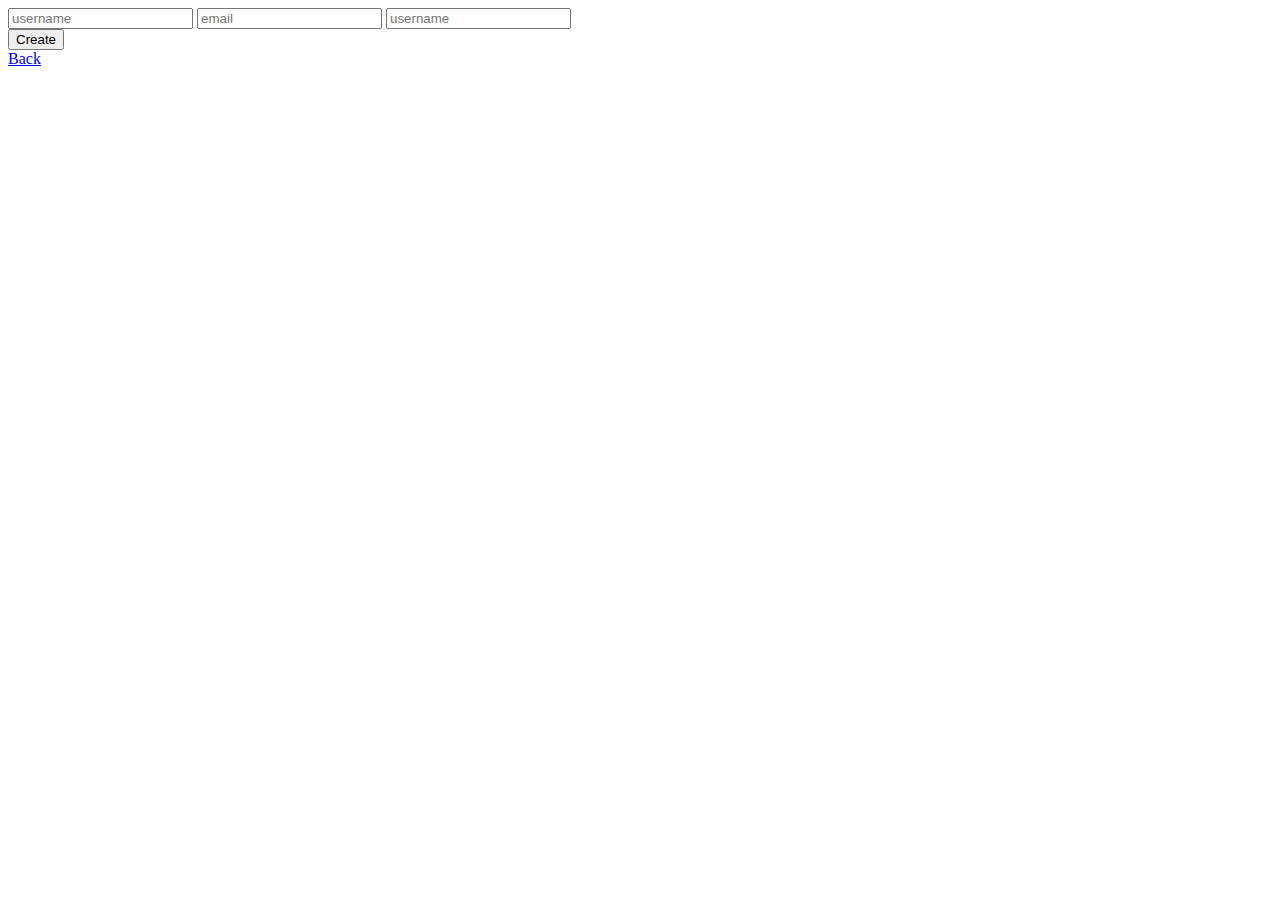
<file: templates/test.html>
<!DOCTYPE html>
<html lang="en">
<head>
  <meta charset="UTF-8">
  <title>Test</title>
</head>
<body>
<form action="" method="post">
  <input type="text" name="username" placeholder="username">
  <input type="email" name="email" id="" placeholder="email">
  <input type="password" name="password" placeholder="username"><br>
  <input type="submit" value="Create"><br>
  <a href="/test">Back</a>
</form>
</body>
</html>
</file>
<file: static/base.css>
body{
    min-height: 100vh;
    display: flex;
    align-items: center;
    justify-content: center;
    background-color: lavender;
    font-family: sans-serif;
}
p{
    margin-bottom: 1vh;
}
.container{
    justify-content: center;
}
.card{
    border: 1.5vh solid black;
    max-width: 800px;
    border-radius: 2vh;
    margin: auto;
}
.col-8{
    border-top-left-radius: 0.5vh;
    border-bottom-left-radius: 0.5vh;
}
.left{
    background-color: rgb(243, 243, 243);
    padding: 1rem;
    margin: 0;
}
.right{
    padding: 1rem;
}
.row,.col{
    margin: 0;
}
.top{
    text-align: center;
    font-size: 0.65rem;
    padding: 2vh;
}
@media(max-width:768px){
    .top{
        text-align: center;
        font-size: 0.5rem;
        padding: 1vh;
    }
    .top .col{
        padding:0 0.5vh;
    }
}
.temp{
    padding: 8vh;
    text-align: center;
    font-size: 18vh;
    font-weight: bold;
}
@media(max-width:768px)
{
    .temp{
        padding: 3vh 0vh;
        text-align: center;
        font-size: 9vh;
        font-weight: bold;
    }
}
@media(min-height:812px) and (min-width:769px)
{
    .temp{
        padding: 3vh 0vh;
        text-align: center;
        font-size: 9vh;
        font-weight: bold;
    }
}
.deg{
    height: 50%;
    background-color: rgb(189, 188, 188);
    border-radius: 5rem;
}
.time{
    align-self: center;
    font-size: 0.8rem;
}
@media(max-width:768px)
{
    .time{
        align-self: center;
        font-size: o.8rem;
    }
    .time h2{
        font-size: 0.9rem;
    }
    .col-5{
        padding: 1vh 0;
    }
}
.bottom .row{
    justify-content: center;
    font-size: 0.75rem;
}
.bottom .col{
    padding: 3vh 0.3vw ;
    margin: 2vh;
}
@media(max-width:768px){
    .bottom .col{
        padding: 3vh 0.1vw;
        margin: 0.03rem;
    }
}
@media(min-height:812px) and (min-width:769px)
{
    .bottom .col{
        padding: 3vh 0.1vw;
        margin: 0.03rem;
    }
}
.border{
    border-radius: 2vh;
}
.right .top{
    justify-content: flex-end;
    text-align: right;
}
.timely .row{
    justify-content: flex-end;
    padding: 2vh;
}
.timely{
    margin-top: 25%;
}
@media(max-width:768px){
    .timely .row{
        justify-content: flex-end;
        padding: 2vh 0;
        font-size: 0.52rem;
    }
}
@media(max-width:320px)
{
    hr{
        width: 0;
        margin: 0;
    }
}
</file>
<file: static/style.css>
/*!
 * Project_Name: Weather
 * Author: Themezy
 * Email: contact[at]themezy.com
 * Url: http://www.themezy.com
 */
/*=========================================== 
 * Importing CSS Libraries
 *===========================================*/
article,
aside,
details,
figcaption,
figure,
footer,
header,
hgroup,
nav,
section,
summary {
  display: block; }

audio,
canvas,
video {
  display: inline-block; }

audio:not([controls]) {
  display: none;
  height: 0; }

[hidden], template {
  display: none; }

html {
  background: #fff;
  color: #000;
  -webkit-text-size-adjust: 100%;
  -ms-text-size-adjust: 100%; }

html,
button,
input,
select,
textarea {
  font-family: sans-serif; }

body {
  margin: 0; }

a {
  background: transparent; }
  a:focus {
    outline: thin dotted; }
  a:hover, a:active {
    outline: 0; }

h1 {
  font-size: 2em;
  margin: 0.67em 0; }

h2 {
  font-size: 1.5em;
  margin: 0.83em 0; }

h3 {
  font-size: 1.17em;
  margin: 1em 0; }

h4 {
  font-size: 1em;
  margin: 1.33em 0; }

h5 {
  font-size: 0.83em;
  margin: 1.67em 0; }

h6 {
  font-size: 0.75em;
  margin: 2.33em 0; }

abbr[title] {
  border-bottom: 1px dotted; }

b,
strong {
  font-weight: bold; }

dfn {
  font-style: italic; }

mark {
  background: #ff0;
  color: #000; }

code,
kbd,
pre,
samp {
  font-family: monospace, serif;
  font-size: 1em; }

pre {
  white-space: pre;
  white-space: pre-wrap;
  word-wrap: break-word; }

q {
  quotes: "\201C" "\201D" "\2018" "\2019"; }

q:before,
q:after {
  content: '';
  content: none; }

small {
  font-size: 80%; }

sub,
sup {
  font-size: 75%;
  line-height: 0;
  position: relative;
  vertical-align: baseline; }

sup {
  top: -0.5em; }

sub {
  bottom: -0.25em; }

img {
  border: 0; }

svg:not(:root) {
  overflow: hidden; }

figure {
  margin: 0; }

fieldset {
  border: 1px solid #c0c0c0;
  margin: 0 2px;
  padding: 0.35em 0.625em 0.75em; }

legend {
  border: 0;
  padding: 0;
  white-space: normal; }

button,
input,
select,
textarea {
  font-family: inherit;
  font-size: 100%;
  margin: 0;
  vertical-align: baseline; }

button,
input {
  line-height: normal; }

button,
select {
  text-transform: none; }

button,
html input[type="button"],
input[type="reset"],
input[type="submit"] {
  -webkit-appearance: button;
  cursor: pointer; }

button[disabled],
input[disabled] {
  cursor: default; }

input[type="checkbox"],
input[type="radio"] {
  box-sizing: border-box;
  padding: 0; }

input[type="search"] {
  -webkit-appearance: textfield;
  box-sizing: content-box; }

input[type="search"]::-webkit-search-cancel-button,
input[type="search"]::-webkit-search-decoration {
  -webkit-appearance: none; }

button::-moz-focus-inner, input::-moz-focus-inner {
  border: 0;
  padding: 0; }

textarea {
  overflow: auto;
  vertical-align: top; }

table {
  border-collapse: collapse;
  border-spacing: 0; }

*, *:before, *:after {
  box-sizing: border-box; }

/*
 * Global Styles
 */
html {
  font-size: 14px; }

body {
  color: #bfc1c8;
  font-family: "Roboto", "Open Sans", sans-serif;
  font-size: 14px;
  font-weight: 300;
  line-height: 1.5;
  background: #1e202b; }

h1, h2, h3, h4, h5, h6 {
  font-weight: 700;
  margin: 0 0 20px;
  line-height: normal; }

hr {
  border: none;
  border-bottom: 1px solid #777; }

ul, ol {
  margin: 0;
  padding-left: 0; }

a {
  text-decoration: none;
  color: #009ad8; }

address {
  font-style: normal; }

p {
  margin-top: 0; }

form input, form textarea, form select {
  outline: none;
  border: none;
  padding: 10px;
  border-radius: 30px; }
form select {
  -webkit-appearance: none;
  -moz-appearance: none;
  appearance: none; }
form textarea {
  resize: vertical; }

/*
 * Reusable Components Style
 */
.button, form input[type="submit"], form button, form input[type="reset"] {
  border: none;
  background: #009ad8;
  padding: 10px 20px;
  border-radius: 30px;
  color: white; }

.map {
  height: 220px; }

.container {
  margin-right: auto;
  margin-left: auto;
  padding-left: 15px;
  padding-right: 15px;
  *zoom: 1; }
  .container:after {
    content: " ";
    clear: both;
    display: block;
    overflow: hidden;
    height: 0; }
  @media (min-width: 768px) {
    .container {
      width: 750px; } }
  @media (min-width: 992px) {
    .container {
      width: 970px; } }
  @media (min-width: 1200px) {
    .container {
      width: 1170px; } }

.container-fluid {
  margin-right: auto;
  margin-left: auto;
  padding-left: 15px;
  padding-right: 15px;
  *zoom: 1; }
  .container-fluid:after {
    content: " ";
    clear: both;
    display: block;
    overflow: hidden;
    height: 0; }

.row {
  margin-left: -15px;
  margin-right: -15px;
  *zoom: 1; }
  .row:after {
    content: " ";
    clear: both;
    display: block;
    overflow: hidden;
    height: 0; }

.col-xs-1, .col-sm-1, .col-md-1, .col-lg-1, .col-xs-2, .col-sm-2, .col-md-2, .col-lg-2, .col-xs-3, .col-sm-3, .col-md-3, .col-lg-3, .col-xs-4, .col-sm-4, .col-md-4, .col-lg-4, .col-xs-5, .col-sm-5, .col-md-5, .col-lg-5, .col-xs-6, .col-sm-6, .col-md-6, .col-lg-6, .col-xs-7, .col-sm-7, .col-md-7, .col-lg-7, .col-xs-8, .col-sm-8, .col-md-8, .col-lg-8, .col-xs-9, .col-sm-9, .col-md-9, .col-lg-9, .col-xs-10, .col-sm-10, .col-md-10, .col-lg-10, .col-xs-11, .col-sm-11, .col-md-11, .col-lg-11, .col-xs-12, .col-sm-12, .col-md-12, .col-lg-12 {
  position: relative;
  min-height: 1px;
  padding-left: 15px;
  padding-right: 15px; }

.col-xs-1, .col-xs-2, .col-xs-3, .col-xs-4, .col-xs-5, .col-xs-6, .col-xs-7, .col-xs-8, .col-xs-9, .col-xs-10, .col-xs-11, .col-xs-12 {
  float: left; }

.col-xs-1 {
  width: 8.3333333333%; }

.col-xs-2 {
  width: 16.6666666667%; }

.col-xs-3 {
  width: 25%; }

.col-xs-4 {
  width: 33.3333333333%; }

.col-xs-5 {
  width: 41.6666666667%; }

.col-xs-6 {
  width: 50%; }

.col-xs-7 {
  width: 58.3333333333%; }

.col-xs-8 {
  width: 66.6666666667%; }

.col-xs-9 {
  width: 75%; }

.col-xs-10 {
  width: 83.3333333333%; }

.col-xs-11 {
  width: 91.6666666667%; }

.col-xs-12 {
  width: 100%; }

.col-xs-pull-0 {
  right: auto; }

.col-xs-pull-1 {
  right: 8.3333333333%; }

.col-xs-pull-2 {
  right: 16.6666666667%; }

.col-xs-pull-3 {
  right: 25%; }

.col-xs-pull-4 {
  right: 33.3333333333%; }

.col-xs-pull-5 {
  right: 41.6666666667%; }

.col-xs-pull-6 {
  right: 50%; }

.col-xs-pull-7 {
  right: 58.3333333333%; }

.col-xs-pull-8 {
  right: 66.6666666667%; }

.col-xs-pull-9 {
  right: 75%; }

.col-xs-pull-10 {
  right: 83.3333333333%; }

.col-xs-pull-11 {
  right: 91.6666666667%; }

.col-xs-pull-12 {
  right: 100%; }

.col-xs-push-0 {
  left: auto; }

.col-xs-push-1 {
  left: 8.3333333333%; }

.col-xs-push-2 {
  left: 16.6666666667%; }

.col-xs-push-3 {
  left: 25%; }

.col-xs-push-4 {
  left: 33.3333333333%; }

.col-xs-push-5 {
  left: 41.6666666667%; }

.col-xs-push-6 {
  left: 50%; }

.col-xs-push-7 {
  left: 58.3333333333%; }

.col-xs-push-8 {
  left: 66.6666666667%; }

.col-xs-push-9 {
  left: 75%; }

.col-xs-push-10 {
  left: 83.3333333333%; }

.col-xs-push-11 {
  left: 91.6666666667%; }

.col-xs-push-12 {
  left: 100%; }

.col-xs-offset-0 {
  margin-left: 0%; }

.col-xs-offset-1 {
  margin-left: 8.3333333333%; }

.col-xs-offset-2 {
  margin-left: 16.6666666667%; }

.col-xs-offset-3 {
  margin-left: 25%; }

.col-xs-offset-4 {
  margin-left: 33.3333333333%; }

.col-xs-offset-5 {
  margin-left: 41.6666666667%; }

.col-xs-offset-6 {
  margin-left: 50%; }

.col-xs-offset-7 {
  margin-left: 58.3333333333%; }

.col-xs-offset-8 {
  margin-left: 66.6666666667%; }

.col-xs-offset-9 {
  margin-left: 75%; }

.col-xs-offset-10 {
  margin-left: 83.3333333333%; }

.col-xs-offset-11 {
  margin-left: 91.6666666667%; }

.col-xs-offset-12 {
  margin-left: 100%; }

@media (min-width: 768px) {
  .col-sm-1, .col-sm-2, .col-sm-3, .col-sm-4, .col-sm-5, .col-sm-6, .col-sm-7, .col-sm-8, .col-sm-9, .col-sm-10, .col-sm-11, .col-sm-12 {
    float: left; }

  .col-sm-1 {
    width: 8.3333333333%; }

  .col-sm-2 {
    width: 16.6666666667%; }

  .col-sm-3 {
    width: 25%; }

  .col-sm-4 {
    width: 33.3333333333%; }

  .col-sm-5 {
    width: 41.6666666667%; }

  .col-sm-6 {
    width: 50%; }

  .col-sm-7 {
    width: 58.3333333333%; }

  .col-sm-8 {
    width: 66.6666666667%; }

  .col-sm-9 {
    width: 75%; }

  .col-sm-10 {
    width: 83.3333333333%; }

  .col-sm-11 {
    width: 91.6666666667%; }

  .col-sm-12 {
    width: 100%; }

  .col-sm-pull-0 {
    right: auto; }

  .col-sm-pull-1 {
    right: 8.3333333333%; }

  .col-sm-pull-2 {
    right: 16.6666666667%; }

  .col-sm-pull-3 {
    right: 25%; }

  .col-sm-pull-4 {
    right: 33.3333333333%; }

  .col-sm-pull-5 {
    right: 41.6666666667%; }

  .col-sm-pull-6 {
    right: 50%; }

  .col-sm-pull-7 {
    right: 58.3333333333%; }

  .col-sm-pull-8 {
    right: 66.6666666667%; }

  .col-sm-pull-9 {
    right: 75%; }

  .col-sm-pull-10 {
    right: 83.3333333333%; }

  .col-sm-pull-11 {
    right: 91.6666666667%; }

  .col-sm-pull-12 {
    right: 100%; }

  .col-sm-push-0 {
    left: auto; }

  .col-sm-push-1 {
    left: 8.3333333333%; }

  .col-sm-push-2 {
    left: 16.6666666667%; }

  .col-sm-push-3 {
    left: 25%; }

  .col-sm-push-4 {
    left: 33.3333333333%; }

  .col-sm-push-5 {
    left: 41.6666666667%; }

  .col-sm-push-6 {
    left: 50%; }

  .col-sm-push-7 {
    left: 58.3333333333%; }

  .col-sm-push-8 {
    left: 66.6666666667%; }

  .col-sm-push-9 {
    left: 75%; }

  .col-sm-push-10 {
    left: 83.3333333333%; }

  .col-sm-push-11 {
    left: 91.6666666667%; }

  .col-sm-push-12 {
    left: 100%; }

  .col-sm-offset-0 {
    margin-left: 0%; }

  .col-sm-offset-1 {
    margin-left: 8.3333333333%; }

  .col-sm-offset-2 {
    margin-left: 16.6666666667%; }

  .col-sm-offset-3 {
    margin-left: 25%; }

  .col-sm-offset-4 {
    margin-left: 33.3333333333%; }

  .col-sm-offset-5 {
    margin-left: 41.6666666667%; }

  .col-sm-offset-6 {
    margin-left: 50%; }

  .col-sm-offset-7 {
    margin-left: 58.3333333333%; }

  .col-sm-offset-8 {
    margin-left: 66.6666666667%; }

  .col-sm-offset-9 {
    margin-left: 75%; }

  .col-sm-offset-10 {
    margin-left: 83.3333333333%; }

  .col-sm-offset-11 {
    margin-left: 91.6666666667%; }

  .col-sm-offset-12 {
    margin-left: 100%; } }
@media (min-width: 992px) {
  .col-md-1, .col-md-2, .col-md-3, .col-md-4, .col-md-5, .col-md-6, .col-md-7, .col-md-8, .col-md-9, .col-md-10, .col-md-11, .col-md-12 {
    float: left; }

  .col-md-1 {
    width: 8.3333333333%; }

  .col-md-2 {
    width: 16.6666666667%; }

  .col-md-3 {
    width: 25%; }

  .col-md-4 {
    width: 33.3333333333%; }

  .col-md-5 {
    width: 41.6666666667%; }

  .col-md-6 {
    width: 50%; }

  .col-md-7 {
    width: 58.3333333333%; }

  .col-md-8 {
    width: 66.6666666667%; }

  .col-md-9 {
    width: 75%; }

  .col-md-10 {
    width: 83.3333333333%; }

  .col-md-11 {
    width: 91.6666666667%; }

  .col-md-12 {
    width: 100%; }

  .col-md-pull-0 {
    right: auto; }

  .col-md-pull-1 {
    right: 8.3333333333%; }

  .col-md-pull-2 {
    right: 16.6666666667%; }

  .col-md-pull-3 {
    right: 25%; }

  .col-md-pull-4 {
    right: 33.3333333333%; }

  .col-md-pull-5 {
    right: 41.6666666667%; }

  .col-md-pull-6 {
    right: 50%; }

  .col-md-pull-7 {
    right: 58.3333333333%; }

  .col-md-pull-8 {
    right: 66.6666666667%; }

  .col-md-pull-9 {
    right: 75%; }

  .col-md-pull-10 {
    right: 83.3333333333%; }

  .col-md-pull-11 {
    right: 91.6666666667%; }

  .col-md-pull-12 {
    right: 100%; }

  .col-md-push-0 {
    left: auto; }

  .col-md-push-1 {
    left: 8.3333333333%; }

  .col-md-push-2 {
    left: 16.6666666667%; }

  .col-md-push-3 {
    left: 25%; }

  .col-md-push-4 {
    left: 33.3333333333%; }

  .col-md-push-5 {
    left: 41.6666666667%; }

  .col-md-push-6 {
    left: 50%; }

  .col-md-push-7 {
    left: 58.3333333333%; }

  .col-md-push-8 {
    left: 66.6666666667%; }

  .col-md-push-9 {
    left: 75%; }

  .col-md-push-10 {
    left: 83.3333333333%; }

  .col-md-push-11 {
    left: 91.6666666667%; }

  .col-md-push-12 {
    left: 100%; }

  .col-md-offset-0 {
    margin-left: 0%; }

  .col-md-offset-1 {
    margin-left: 8.3333333333%; }

  .col-md-offset-2 {
    margin-left: 16.6666666667%; }

  .col-md-offset-3 {
    margin-left: 25%; }

  .col-md-offset-4 {
    margin-left: 33.3333333333%; }

  .col-md-offset-5 {
    margin-left: 41.6666666667%; }

  .col-md-offset-6 {
    margin-left: 50%; }

  .col-md-offset-7 {
    margin-left: 58.3333333333%; }

  .col-md-offset-8 {
    margin-left: 66.6666666667%; }

  .col-md-offset-9 {
    margin-left: 75%; }

  .col-md-offset-10 {
    margin-left: 83.3333333333%; }

  .col-md-offset-11 {
    margin-left: 91.6666666667%; }

  .col-md-offset-12 {
    margin-left: 100%; } }
@media (min-width: 1200px) {
  .col-lg-1, .col-lg-2, .col-lg-3, .col-lg-4, .col-lg-5, .col-lg-6, .col-lg-7, .col-lg-8, .col-lg-9, .col-lg-10, .col-lg-11, .col-lg-12 {
    float: left; }

  .col-lg-1 {
    width: 8.3333333333%; }

  .col-lg-2 {
    width: 16.6666666667%; }

  .col-lg-3 {
    width: 25%; }

  .col-lg-4 {
    width: 33.3333333333%; }

  .col-lg-5 {
    width: 41.6666666667%; }

  .col-lg-6 {
    width: 50%; }

  .col-lg-7 {
    width: 58.3333333333%; }

  .col-lg-8 {
    width: 66.6666666667%; }

  .col-lg-9 {
    width: 75%; }

  .col-lg-10 {
    width: 83.3333333333%; }

  .col-lg-11 {
    width: 91.6666666667%; }

  .col-lg-12 {
    width: 100%; }

  .col-lg-pull-0 {
    right: auto; }

  .col-lg-pull-1 {
    right: 8.3333333333%; }

  .col-lg-pull-2 {
    right: 16.6666666667%; }

  .col-lg-pull-3 {
    right: 25%; }

  .col-lg-pull-4 {
    right: 33.3333333333%; }

  .col-lg-pull-5 {
    right: 41.6666666667%; }

  .col-lg-pull-6 {
    right: 50%; }

  .col-lg-pull-7 {
    right: 58.3333333333%; }

  .col-lg-pull-8 {
    right: 66.6666666667%; }

  .col-lg-pull-9 {
    right: 75%; }

  .col-lg-pull-10 {
    right: 83.3333333333%; }

  .col-lg-pull-11 {
    right: 91.6666666667%; }

  .col-lg-pull-12 {
    right: 100%; }

  .col-lg-push-0 {
    left: auto; }

  .col-lg-push-1 {
    left: 8.3333333333%; }

  .col-lg-push-2 {
    left: 16.6666666667%; }

  .col-lg-push-3 {
    left: 25%; }

  .col-lg-push-4 {
    left: 33.3333333333%; }

  .col-lg-push-5 {
    left: 41.6666666667%; }

  .col-lg-push-6 {
    left: 50%; }

  .col-lg-push-7 {
    left: 58.3333333333%; }

  .col-lg-push-8 {
    left: 66.6666666667%; }

  .col-lg-push-9 {
    left: 75%; }

  .col-lg-push-10 {
    left: 83.3333333333%; }

  .col-lg-push-11 {
    left: 91.6666666667%; }

  .col-lg-push-12 {
    left: 100%; }

  .col-lg-offset-0 {
    margin-left: 0%; }

  .col-lg-offset-1 {
    margin-left: 8.3333333333%; }

  .col-lg-offset-2 {
    margin-left: 16.6666666667%; }

  .col-lg-offset-3 {
    margin-left: 25%; }

  .col-lg-offset-4 {
    margin-left: 33.3333333333%; }

  .col-lg-offset-5 {
    margin-left: 41.6666666667%; }

  .col-lg-offset-6 {
    margin-left: 50%; }

  .col-lg-offset-7 {
    margin-left: 58.3333333333%; }

  .col-lg-offset-8 {
    margin-left: 66.6666666667%; }

  .col-lg-offset-9 {
    margin-left: 75%; }

  .col-lg-offset-10 {
    margin-left: 83.3333333333%; }

  .col-lg-offset-11 {
    margin-left: 91.6666666667%; }

  .col-lg-offset-12 {
    margin-left: 100%; } }
@-ms-viewport {
  width: device-width; }
.visible-xs, .visible-sm, .visible-md, .visible-lg {
  display: none !important; }

.visible-xs-block,
.visible-xs-inline,
.visible-xs-inline-block,
.visible-sm-block,
.visible-sm-inline,
.visible-sm-inline-block,
.visible-md-block,
.visible-md-inline,
.visible-md-inline-block,
.visible-lg-block,
.visible-lg-inline,
.visible-lg-inline-block {
  display: none !important; }

@media (max-width: 767px) {
  .visible-xs {
    display: block !important; }

  table.visible-xs {
    display: table; }

  tr.visible-xs {
    display: table-row !important; }

  th.visible-xs,
  td.visible-xs {
    display: table-cell !important; } }
@media (max-width: 767px) {
  .visible-xs-block {
    display: block !important; } }

@media (max-width: 767px) {
  .visible-xs-inline {
    display: inline !important; } }

@media (max-width: 767px) {
  .visible-xs-inline-block {
    display: inline-block !important; } }

@media (min-width: 768px) and (max-width: 991px) {
  .visible-sm {
    display: block !important; }

  table.visible-sm {
    display: table; }

  tr.visible-sm {
    display: table-row !important; }

  th.visible-sm,
  td.visible-sm {
    display: table-cell !important; } }
@media (min-width: 768px) and (max-width: 991px) {
  .visible-sm-block {
    display: block !important; } }

@media (min-width: 768px) and (max-width: 991px) {
  .visible-sm-inline {
    display: inline !important; } }

@media (min-width: 768px) and (max-width: 991px) {
  .visible-sm-inline-block {
    display: inline-block !important; } }

@media (min-width: 992px) and (max-width: 1199px) {
  .visible-md {
    display: block !important; }

  table.visible-md {
    display: table; }

  tr.visible-md {
    display: table-row !important; }

  th.visible-md,
  td.visible-md {
    display: table-cell !important; } }
@media (min-width: 992px) and (max-width: 1199px) {
  .visible-md-block {
    display: block !important; } }

@media (min-width: 992px) and (max-width: 1199px) {
  .visible-md-inline {
    display: inline !important; } }

@media (min-width: 992px) and (max-width: 1199px) {
  .visible-md-inline-block {
    display: inline-block !important; } }

@media (min-width: 1200px) {
  .visible-lg {
    display: block !important; }

  table.visible-lg {
    display: table; }

  tr.visible-lg {
    display: table-row !important; }

  th.visible-lg,
  td.visible-lg {
    display: table-cell !important; } }
@media (min-width: 1200px) {
  .visible-lg-block {
    display: block !important; } }

@media (min-width: 1200px) {
  .visible-lg-inline {
    display: inline !important; } }

@media (min-width: 1200px) {
  .visible-lg-inline-block {
    display: inline-block !important; } }

@media (max-width: 767px) {
  .hidden-xs {
    display: none !important; } }
@media (min-width: 768px) and (max-width: 991px) {
  .hidden-sm {
    display: none !important; } }
@media (min-width: 992px) and (max-width: 1199px) {
  .hidden-md {
    display: none !important; } }
@media (min-width: 1200px) {
  .hidden-lg {
    display: none !important; } }
.visible-print {
  display: none !important; }

@media print {
  .visible-print {
    display: block !important; }

  table.visible-print {
    display: table; }

  tr.visible-print {
    display: table-row !important; }

  th.visible-print,
  td.visible-print {
    display: table-cell !important; } }
.visible-print-block {
  display: none !important; }
  @media print {
    .visible-print-block {
      display: block !important; } }

.visible-print-inline {
  display: none !important; }
  @media print {
    .visible-print-inline {
      display: inline !important; } }

.visible-print-inline-block {
  display: none !important; }
  @media print {
    .visible-print-inline-block {
      display: inline-block !important; } }

@media print {
  .hidden-print {
    display: none !important; } }
/*
 * Header Styles
 */
.site-header {
  padding: 50px 0; }
  .site-header .branding {
    float: left; }
    .site-header .branding .logo, .site-header .branding .logo-type {
      display: inline-block;
      vertical-align: middle; }
    .site-header .branding .logo {
      margin-right: 10px; }
    .site-header .branding .site-title {
      margin-bottom: 5px;
      font-size: 16px;
      font-size: 1.1428571429em;
      color: white; }
    .site-header .branding .site-description {
      font-size: 10px;
      font-size: 0.7142857143em;
      display: block;
      color: #bfc1c8; }

.main-navigation {
  float: right; }
  .main-navigation .menu-toggle, .main-navigation .menu {
    vertical-align: middle; }
  .main-navigation .menu-toggle {
    background: none;
    border: 2px solid transparent;
    color: white;
    padding: 20px;
    border-radius: 40px;
    -webkit-transition: .3s ease;
            transition: .3s ease;
    display: none;
    outline: none; }
    @media screen and (max-width: 990px) {
      .main-navigation .menu-toggle {
        display: inline-block; } }
    .main-navigation .menu-toggle:hover, .main-navigation .menu-toggle:active {
      border-color: #009ad8;
      color: #009ad8; }
  .main-navigation .menu {
    list-style: none;
    display: inline-block;
    *zoom: 1; }
    .main-navigation .menu:after {
      content: " ";
      clear: both;
      display: block;
      overflow: hidden;
      height: 0; }
    @media screen and (max-width: 990px) {
      .main-navigation .menu {
        display: none; } }
    .main-navigation .menu .menu-item {
      float: left;
      margin-left: 10px; }
      .main-navigation .menu .menu-item a {
        padding: 5px 25px;
        border: 2px solid transparent;
        border-radius: 30px;
        color: white;
        -webkit-transition: .3s ease;
                transition: .3s ease;
        font-weight: 400; }
      .main-navigation .menu .menu-item.current-menu-item a, .main-navigation .menu .menu-item:hover a {
        border-color: #009ad8;
        color: #009ad8; }

.mobile-navigation {
  padding: 30px 0 0;
  clear: both;
  display: none; }
  @media screen and (min-width: 991px) {
    .mobile-navigation {
      display: none !important; } }
  .mobile-navigation .menu {
    background: #262936;
    list-style: none;
    text-align: center;
    border-radius: 10px;
    overflow: hidden; }
    .mobile-navigation .menu a {
      padding: 20px;
      display: block;
      color: white; }
    .mobile-navigation .menu .menu-item {
      border-bottom: 1px solid rgba(255, 255, 255, 0.1); }
      .mobile-navigation .menu .menu-item:last-child {
        border-bottom: none; }
      .mobile-navigation .menu .menu-item.current-menu-item a {
        color: #009ad8; }

.hero {
  background-size: cover;
  padding: 70px 0;
  min-height: 350px; }

.find-location {
  position: relative;
  margin-bottom: 70px; }
  .find-location input[type="text"] {
    width: 100%;
    padding: 20px 50px 20px 20px;
    background: #1e202b;
    color: white; }
  .find-location input[type="submit"] {
    position: absolute;
    top: 5px;
    right: 5px;
    bottom: 5px;
    padding: 0 40px; }

.forecast-container {
  width: 100%;
  background: #323544;
  display: table;
  table-layout: fixed;
  width: 100%;
  overflow: hidden;
  border-radius: 10px;
  margin-top: -150px;
  margin-bottom: 50px; }
  .forecast-container .forecast {
    display: table-cell;
    vertical-align: top; }
    .forecast-container .forecast:nth-child(even) {
      background-color: #262936; }
    @media screen and (max-width: 990px) {
      .forecast-container .forecast {
        display: block;
        width: 16.6667%;
        float: left; } }
    .forecast-container .forecast.today {
      width: 420px; }
      .forecast-container .forecast.today .forecast-header {
        *zoom: 1; }
        .forecast-container .forecast.today .forecast-header:after {
          content: " ";
          clear: both;
          display: block;
          overflow: hidden;
          height: 0; }
        .forecast-container .forecast.today .forecast-header .day {
          float: left; }
        .forecast-container .forecast.today .forecast-header .date {
          float: right; }
      .forecast-container .forecast.today .forecast-content {
        text-align: left;
        padding-top: 30px;
        padding-bottom: 30px; }
      .forecast-container .forecast.today .location {
        font-size: 18px;
        font-size: 1.2857142857em;
        font-weight: 400; }
      .forecast-container .forecast.today .degree .num, .forecast-container .forecast.today .degree .forecast-icon {
        display: inline-block;
        vertical-align: middle; }
      .forecast-container .forecast.today .degree .num {
        font-size: 90px;
        font-size: 6.4285714286rem;
        margin-right: 30px; }
      .forecast-container .forecast.today span {
        margin-right: 20px; }
        .forecast-container .forecast.today span img {
          margin-right: 5px;
          vertical-align: middle; }
      @media screen and (max-width: 990px) {
        .forecast-container .forecast.today {
          display: block;
          width: 100%; } }
    .forecast-container .forecast .forecast-header {
      background: rgba(0, 0, 0, 0.1);
      padding: 10px;
      text-align: center;
      font-weight: 400; }
    .forecast-container .forecast .forecast-icon {
      height: 50px; }
    .forecast-container .forecast .forecast-content {
      padding: 50px 20px 10px;
      text-align: center; }
      .forecast-container .forecast .forecast-content .forecast-icon {
        margin-bottom: 20px; }
      .forecast-container .forecast .forecast-content .degree {
        font-size: 24px;
        font-size: 1.7142857143em;
        color: white;
        font-weight: 700; }
      .forecast-container .forecast .forecast-content small {
        font-size: 16px;
        font-size: 1.1428571429em; }

.fullwidth-block {
  padding: 70px 0; }
  .fullwidth-block .section-title {
    font-size: 36px;
    font-size: 2.5714285714em;
    font-weight: 300;
    color: white; }

.filter {
  margin-bottom: 30px; }

.filter-control {
  border: 2px solid #262936;
  padding: 5px 5px 5px 20px;
  border-radius: 30px;
  display: inline-block;
  white-space: nowrap; }
  .filter-control label {
    margin-right: 10px;
    display: inline-block;
    padding: 10px;
    vertical-align: middle; }

.select.control {
  background: #262936;
  border-radius: 40px;
  overflow: hidden;
  display: inline-block;
  vertical-align: middle;
  padding-right: 30px;
  position: relative; }
  .select.control:after {
    content: " ";
    width: 7px;
    height: 9px;
    background: url(images/arrow-down.png);
    position: absolute;
    right: 10px;
    top: 0;
    bottom: 0;
    margin: auto;
    display: block;
    z-index: 1; }
  .select.control select {
    padding: 10px 30px;
    width: 110%;
    border: none;
    background: none;
    outline: none;
    appearance: none;
    -webkit-appearance: none;
    color: white; }

.live-camera {
  margin-bottom: 30px; }
  .live-camera .live-camera-cover {
    position: relative;
    margin-bottom: 20px;
    cursor: pointer; }
    .live-camera .live-camera-cover:after {
      content: " ";
      width: 45px;
      height: 45px;
      position: absolute;
      left: 0;
      right: 0;
      top: 0;
      bottom: 0;
      margin: auto;
      background: url(images/play-button.png); }
    .live-camera .live-camera-cover img {
      display: block;
      width: 100%;
      height: auto;
      max-width: 100%;
      border-radius: 5px; }
  .live-camera .location {
    margin-bottom: 5px;
    color: white;
    font-weight: 300; }

.news {
  padding-left: 100px;
  position: relative; }
  .news:after {
    content: " ";
    width: 12px;
    height: 7px;
    background: url(images/arrow.png);
    display: block; }
  .news .date {
    position: absolute;
    top: 0;
    left: 0;
    color: #009ad8;
    font-size: 24px;
    font-size: 1.7142857143em; }
  .news h3 {
    font-size: 14px;
    font-size: 1em; }
    .news h3 a {
      color: white; }

.arrow-feature {
  list-style-type: none; }
  .arrow-feature li {
    position: relative;
    padding-left: 30px; }
    .arrow-feature li:before {
      content: " ";
      width: 12px;
      height: 7px;
      background: url(images/arrow.png);
      position: absolute;
      left: 0;
      top: 5px; }
    .arrow-feature li h3 {
      font-size: 14px;
      font-size: 1em;
      color: white; }

.arrow-list {
  list-style-image: url(images/arrow.png);
  list-style-position: inside; }
  .arrow-list li {
    padding: 10px 0;
    border-bottom: 1px solid rgba(255, 255, 255, 0.1); }
    .arrow-list li:last-child {
      border-bottom: none; }
  .arrow-list a {
    color: white; }
    .arrow-list a:hover {
      color: #009ad8; }

.photo-grid {
  margin: 0 -5px; }
  .photo-grid a {
    width: 33.333%;
    padding: 5px;
    float: left; }
    .photo-grid a img {
      display: block;
      width: 100%;
      max-width: 100%;
      height: auto; }

.breadcrumb {
  background: #262936;
  border-radius: 40px;
  padding: 20px 30px;
  font-size: 13px;
  font-size: 0.9285714286em; }
  .breadcrumb a {
    color: #bfc1c8; }
    .breadcrumb a:after {
      content: " ";
      display: inline-block;
      vertical-align: middle;
      width: 12px;
      height: 7px;
      background: url(images/arrow-gray.png) no-repeat;
      margin: 0 10px; }
    .breadcrumb a:hover {
      text-decoration: underline; }
  .breadcrumb span {
    color: white; }

.post {
  padding: 50px 0;
  border-bottom: 1px solid rgba(255, 255, 255, 0.1); }
  .post.single {
    border-bottom: none; }
  .post:first-child {
    padding-top: 0; }
  .post .entry-title {
    font-size: 30px;
    font-size: 2.1428571429em;
    font-weight: 300;
    color: white; }
  .post .featured-image {
    margin-bottom: 20px; }
    .post .featured-image img {
      width: 100%;
      max-width: 100%;
      height: auto;
      border-radius: 5px;
      display: block; }
  .post p {
    margin-bottom: 30px; }

.entry-content blockquote {
  margin-left: 50px;
  padding-left: 50px;
  position: relative; }
  .entry-content blockquote:before {
    content: " ";
    width: 30px;
    height: 23px;
    background: url(images/quote.png);
    position: absolute;
    top: 0;
    left: 0; }
  .entry-content blockquote p {
    font-size: 24px;
    font-size: 1.7142857143rem;
    color: #009ad8; }

.photo {
  position: relative;
  padding-left: 50%;
  min-height: 190px;
  border-radius: 10px;
  overflow: hidden;
  background: #262936;
  margin-bottom: 30px; }
  .photo .photo-preview {
    position: absolute;
    width: 50%;
    left: 0;
    top: 0;
    bottom: 0;
    background-size: cover; }
  .photo .photo-details {
    padding: 20px; }
  .photo .photo-title {
    margin-bottom: 10px;
    font-weight: 300; }
    .photo .photo-title a {
      color: white; }

.star-rating {
  float: none;
  overflow: hidden;
  position: relative;
  height: 15px;
  line-height: 15px;
  font-size: 16px;
  width: 100px;
  font-family: 'FontAwesome'; }
  .star-rating:before {
    content: "\f005\f005\f005\f005\f005";
    color: #1e202b;
    float: left;
    top: 0;
    left: 0;
    position: absolute; }
  .star-rating span {
    overflow: hidden;
    float: left;
    top: 0;
    left: 0;
    position: absolute;
    padding-top: 1.5em;
    color: #009ad8;
    font-size: 16px; }
  .star-rating span:before {
    content: "\f005\f005\f005\f005\f005";
    top: 0;
    position: absolute;
    left: 0; }

.contact-details {
  background: #262936;
  border-radius: 10px;
  overflow: hidden; }
  .contact-details .map {
    border-top-left-radius: 10px;
    border-top-right-radius: 10px; }
  .contact-details .contact-info {
    padding: 20px; }
  .contact-details address {
    padding-left: 30px;
    position: relative; }
    .contact-details address img {
      position: absolute;
      left: 0;
      top: 0; }
  .contact-details a {
    margin-right: 20px;
    color: #bfc1c8; }
    .contact-details a img {
      margin-right: 10px;
      vertical-align: middle; }

.contact-form [class*="col"] {
  padding: 0 5px; }
.contact-form .row {
  margin: 0 -5px; }
.contact-form input:not([type="submit"]), .contact-form textarea {
  width: 100%;
  padding: 15px;
  margin-bottom: 10px;
  color: white;
  border: 2px solid #393c48;
  background: transparent; }
  .contact-form input:not([type="submit"]):hover, .contact-form input:not([type="submit"]):focus, .contact-form textarea:hover, .contact-form textarea:focus {
    border-color: #009ad8; }
.contact-form textarea {
  min-height: 150px; }
.contact-form .text-right {
  text-align: right; }

.sidebar .widget {
  background: #262936;
  border-radius: 10px;
  padding: 20px;
  margin-bottom: 30px; }
  .sidebar .widget .widget-title {
    font-size: 24px;
    font-size: 1.7142857143em;
    margin-bottom: 20px;
    font-weight: 300; }
  .sidebar .widget .arrow-list li {
    border: none; }
  .sidebar .widget.top-rated {
    padding: 0; }
    .sidebar .widget.top-rated .widget-title {
      padding: 20px 20px 0; }
    .sidebar .widget.top-rated ul {
      list-style: none; }
      .sidebar .widget.top-rated ul li {
        border-bottom: 1px solid rgba(255, 255, 255, 0.1);
        padding: 10px 20px; }
        .sidebar .widget.top-rated ul li:last-child {
          border-bottom: none; }
    .sidebar .widget.top-rated .entry-title {
      font-size: 14px;
      font-size: 1em;
      margin-bottom: 5px;
      font-weight: 300; }
      .sidebar .widget.top-rated .entry-title a {
        color: #bfc1c8; }
    .sidebar .widget.top-rated .rating strong {
      color: #009ad8; }

/*
 * Footer Styles
 */
.site-footer {
  background: #262936;
  padding: 50px 0; }
  .site-footer .subscribe-form {
    position: relative;
    margin-bottom: 30px; }
    .site-footer .subscribe-form input[type="text"] {
      padding: 20px 100px 20px 20px;
      background: #1e202b;
      width: 100%;
      color: white; }
    .site-footer .subscribe-form input[type="submit"] {
      position: absolute;
      right: 5px;
      top: 5px;
      bottom: 5px; }
  .site-footer .social-links a {
    width: 40px;
    height: 40px;
    display: inline-block;
    border-radius: 50%;
    background: #1e202b;
    color: #009ad8;
    text-align: center;
    line-height: 2;
    -webkit-transition: .3s ease;
            transition: .3s ease;
    font-size: 20px;
    font-size: 1.4285714286em; }
    .site-footer .social-links a:hover {
      background: #009ad8;
      color: white; }
</file>
